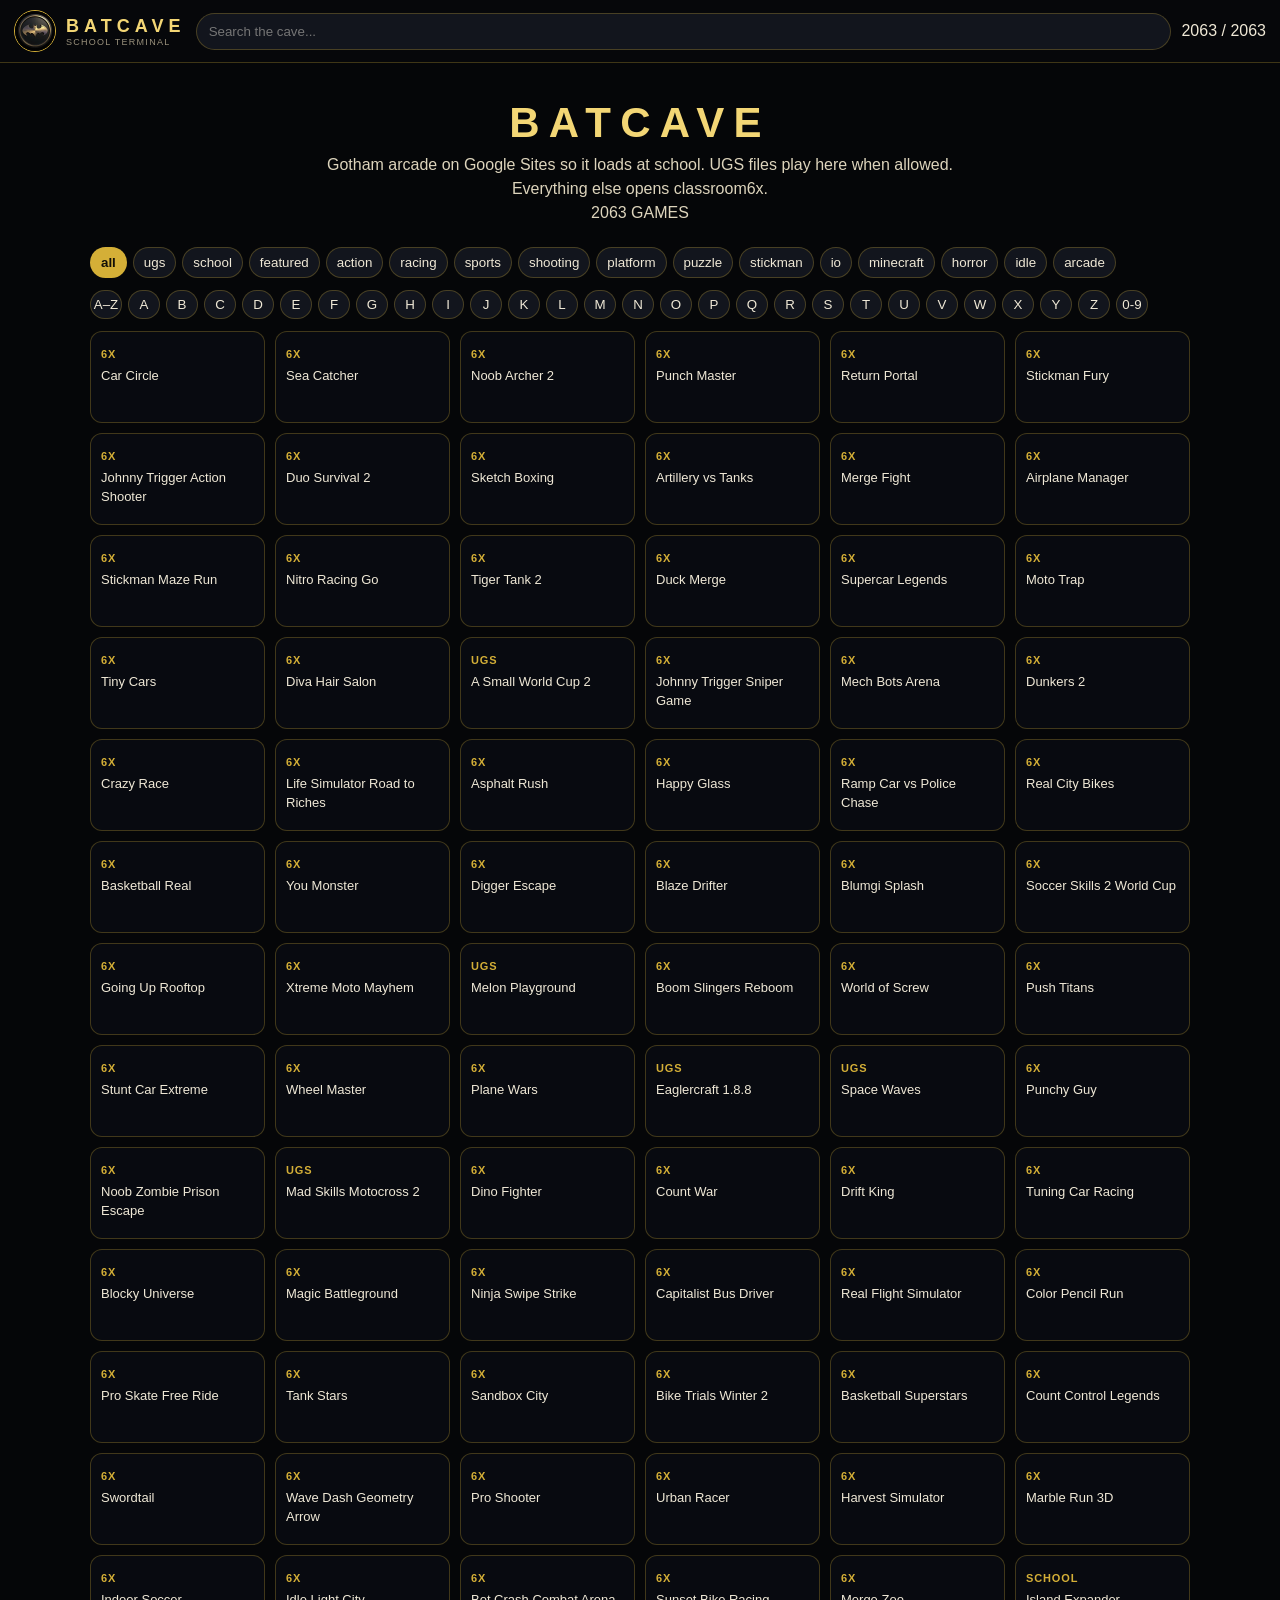
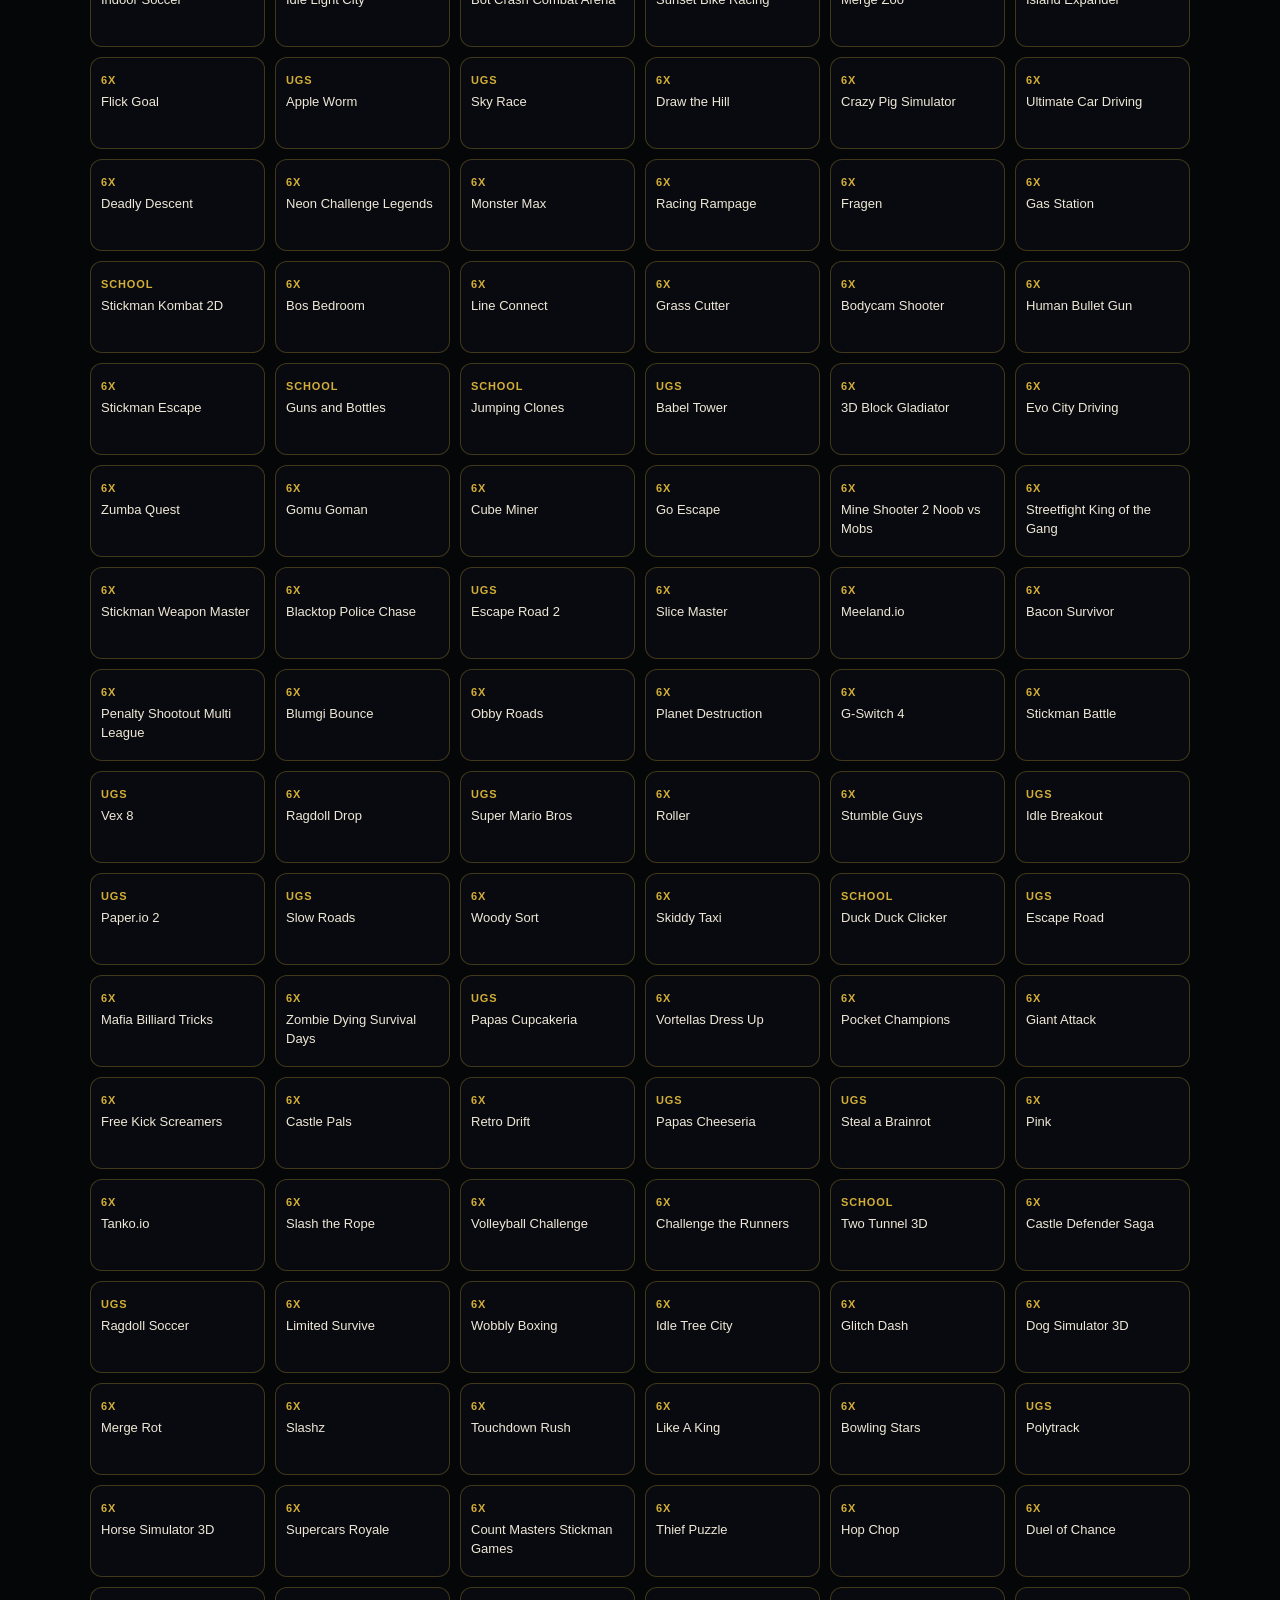
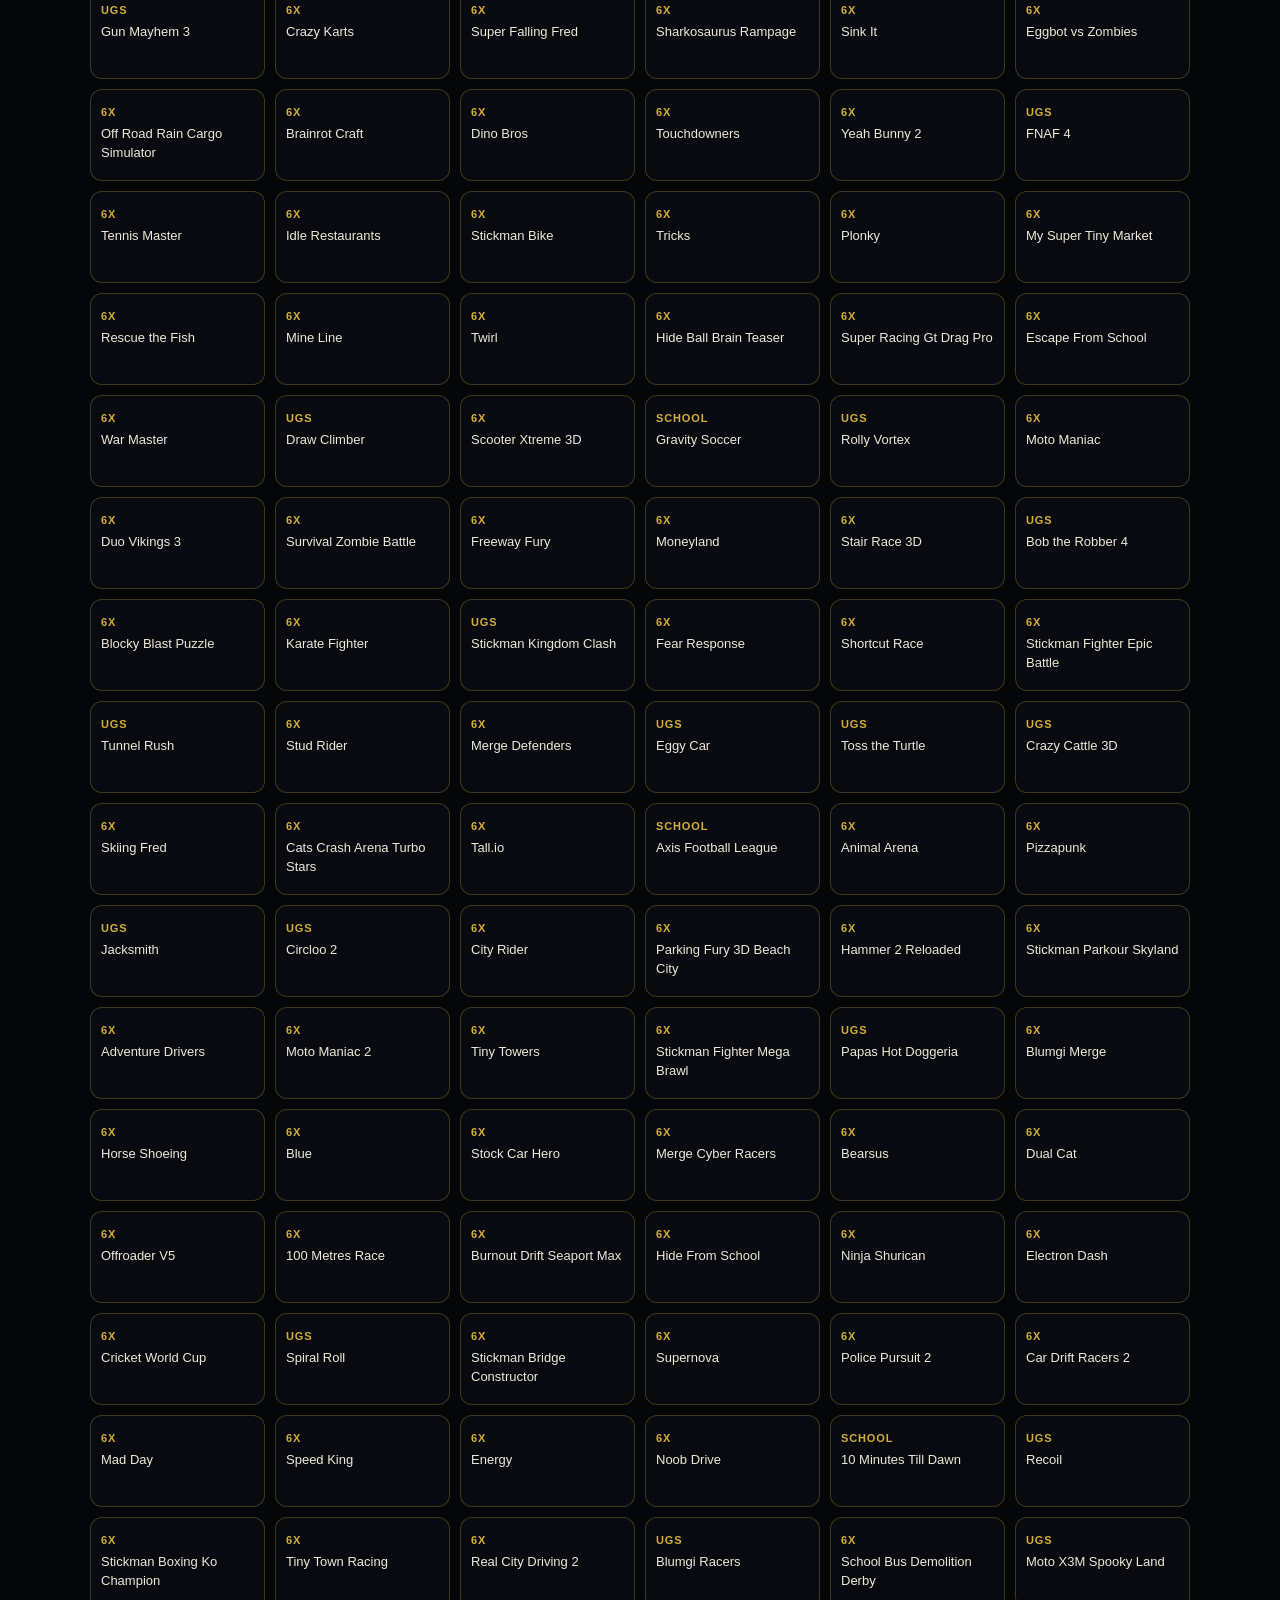
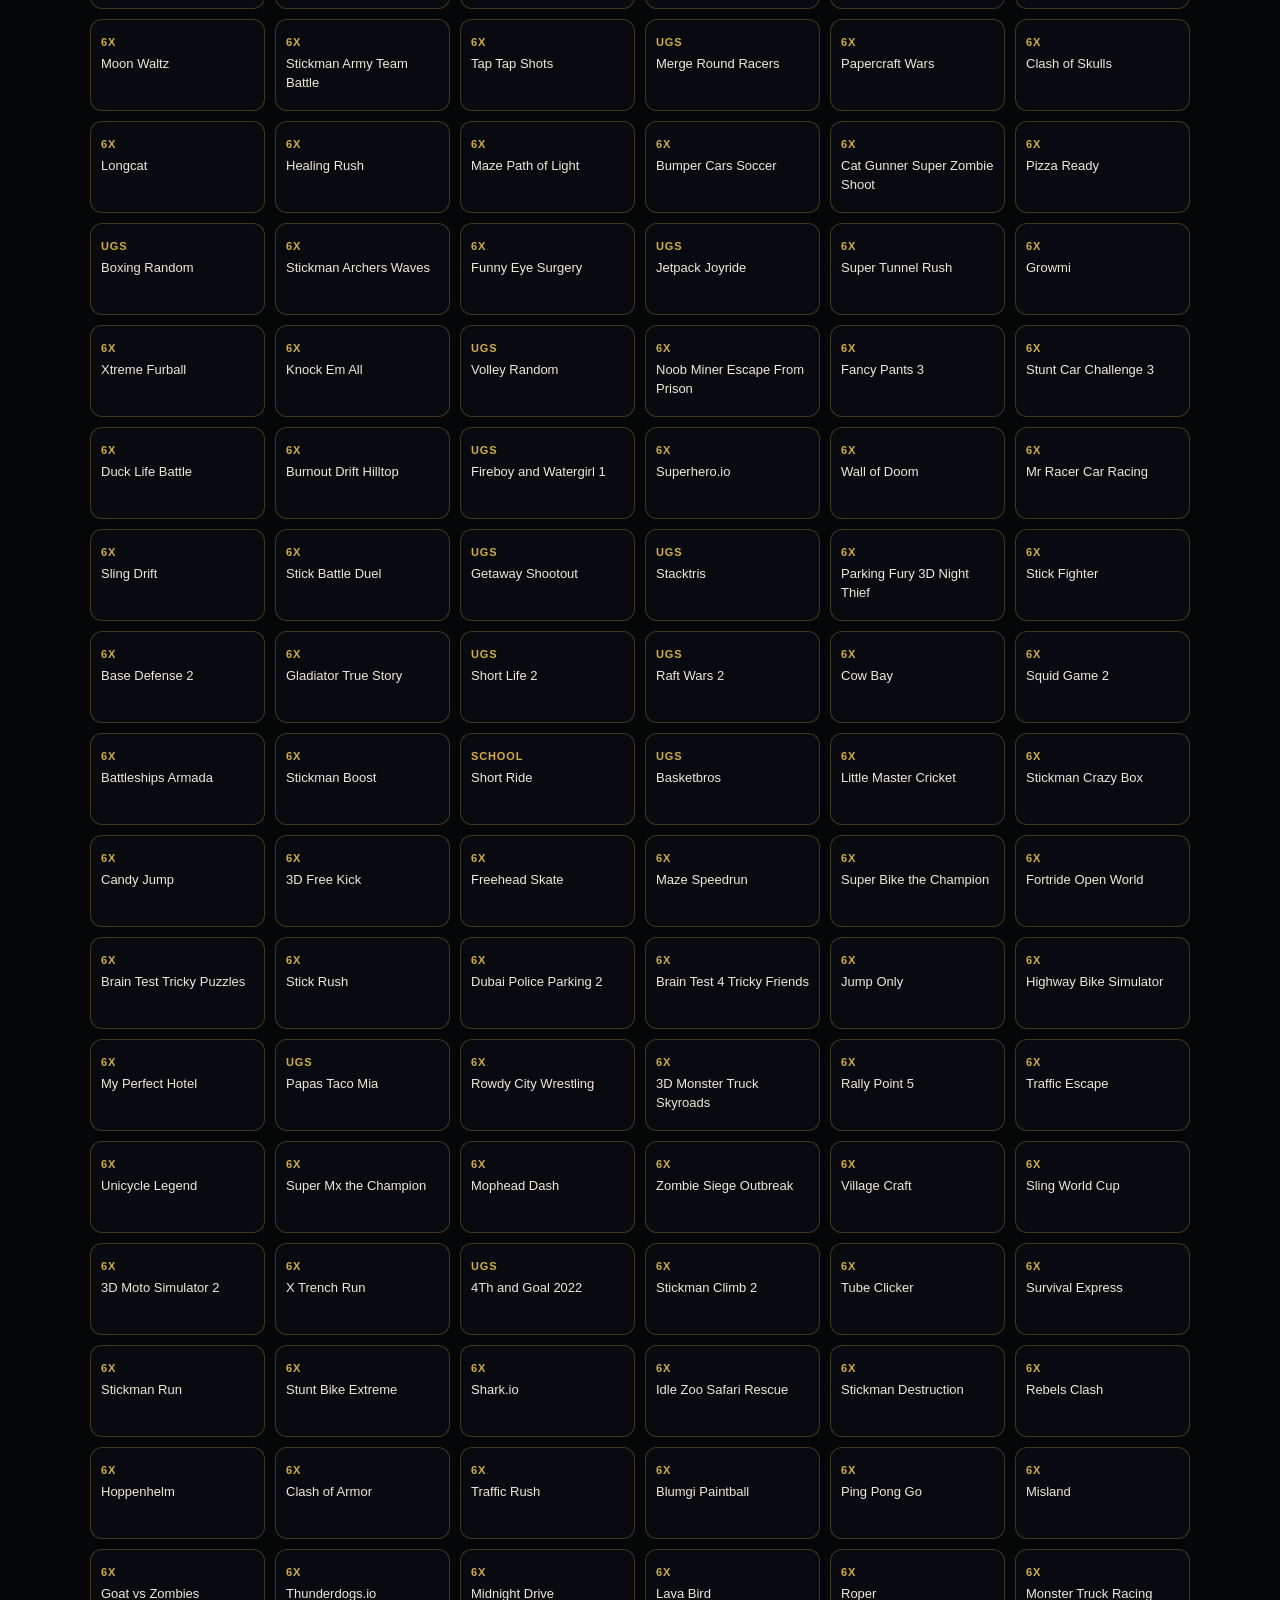
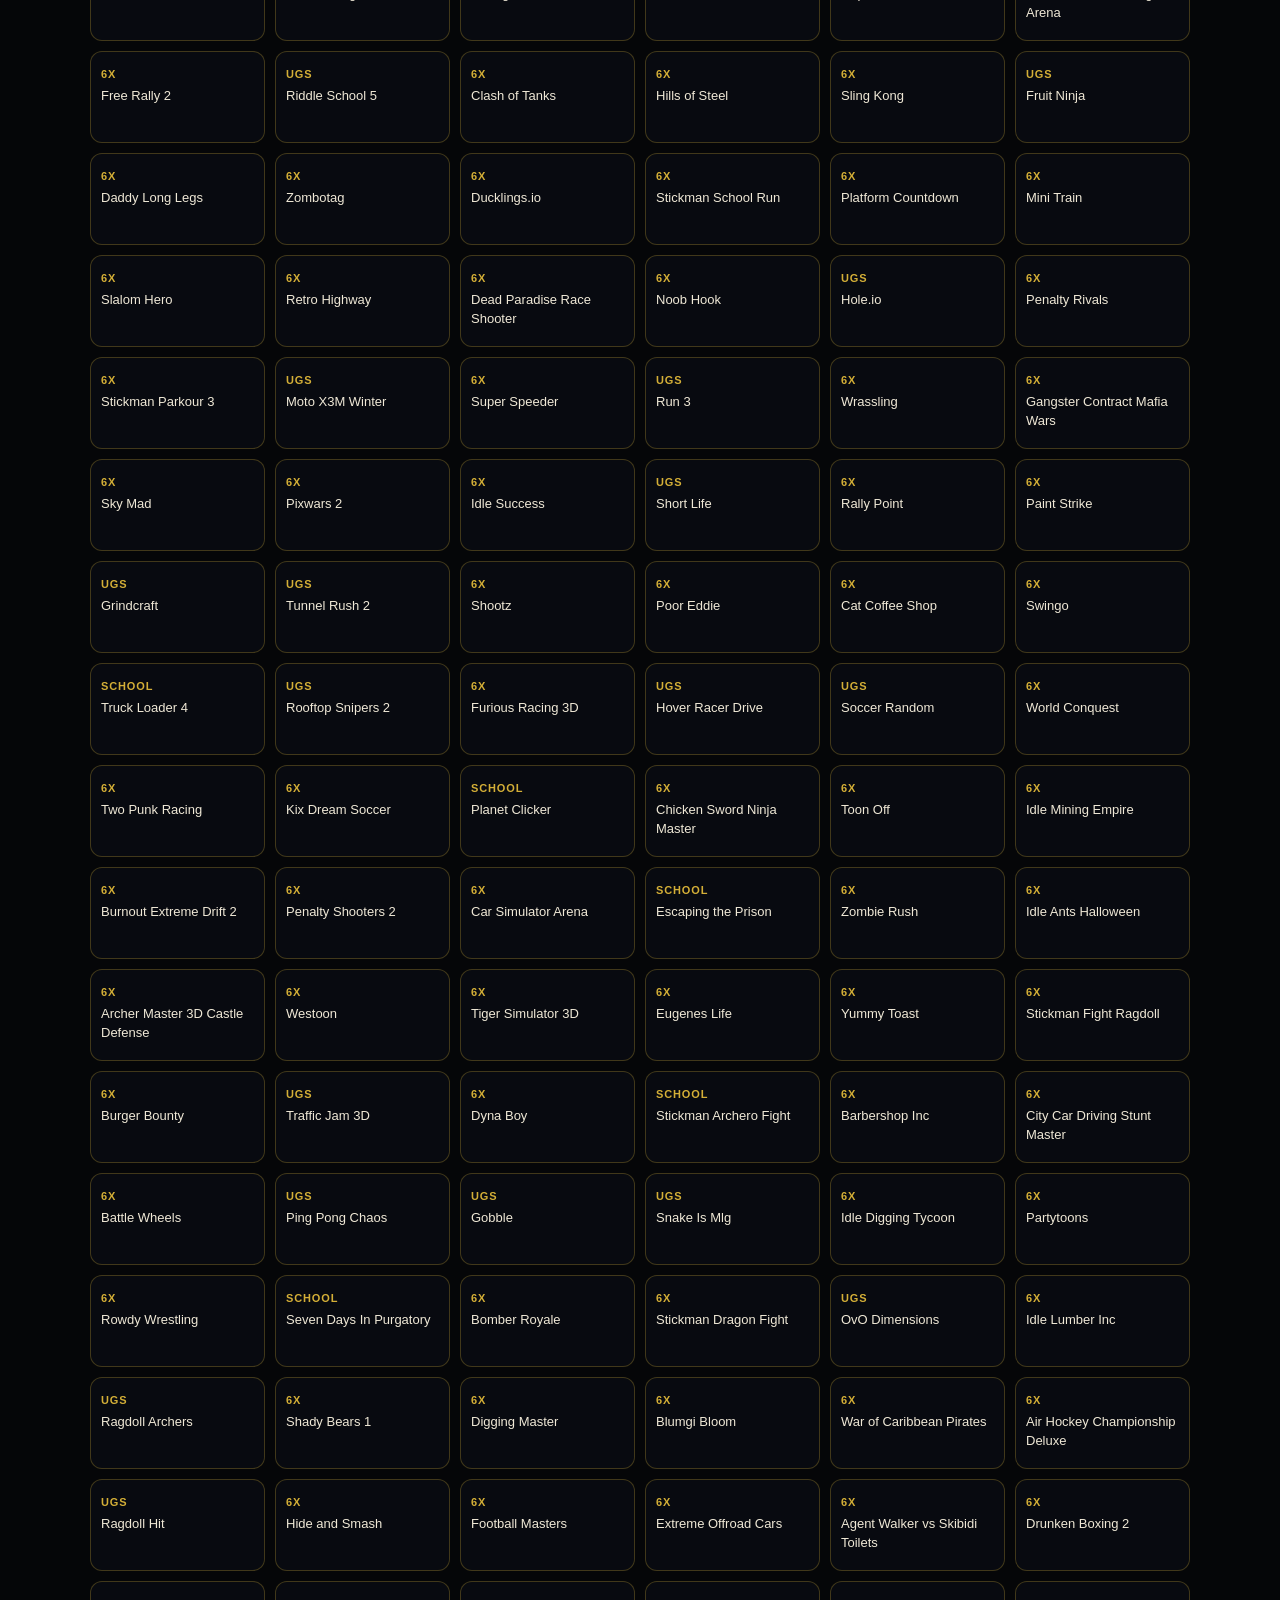
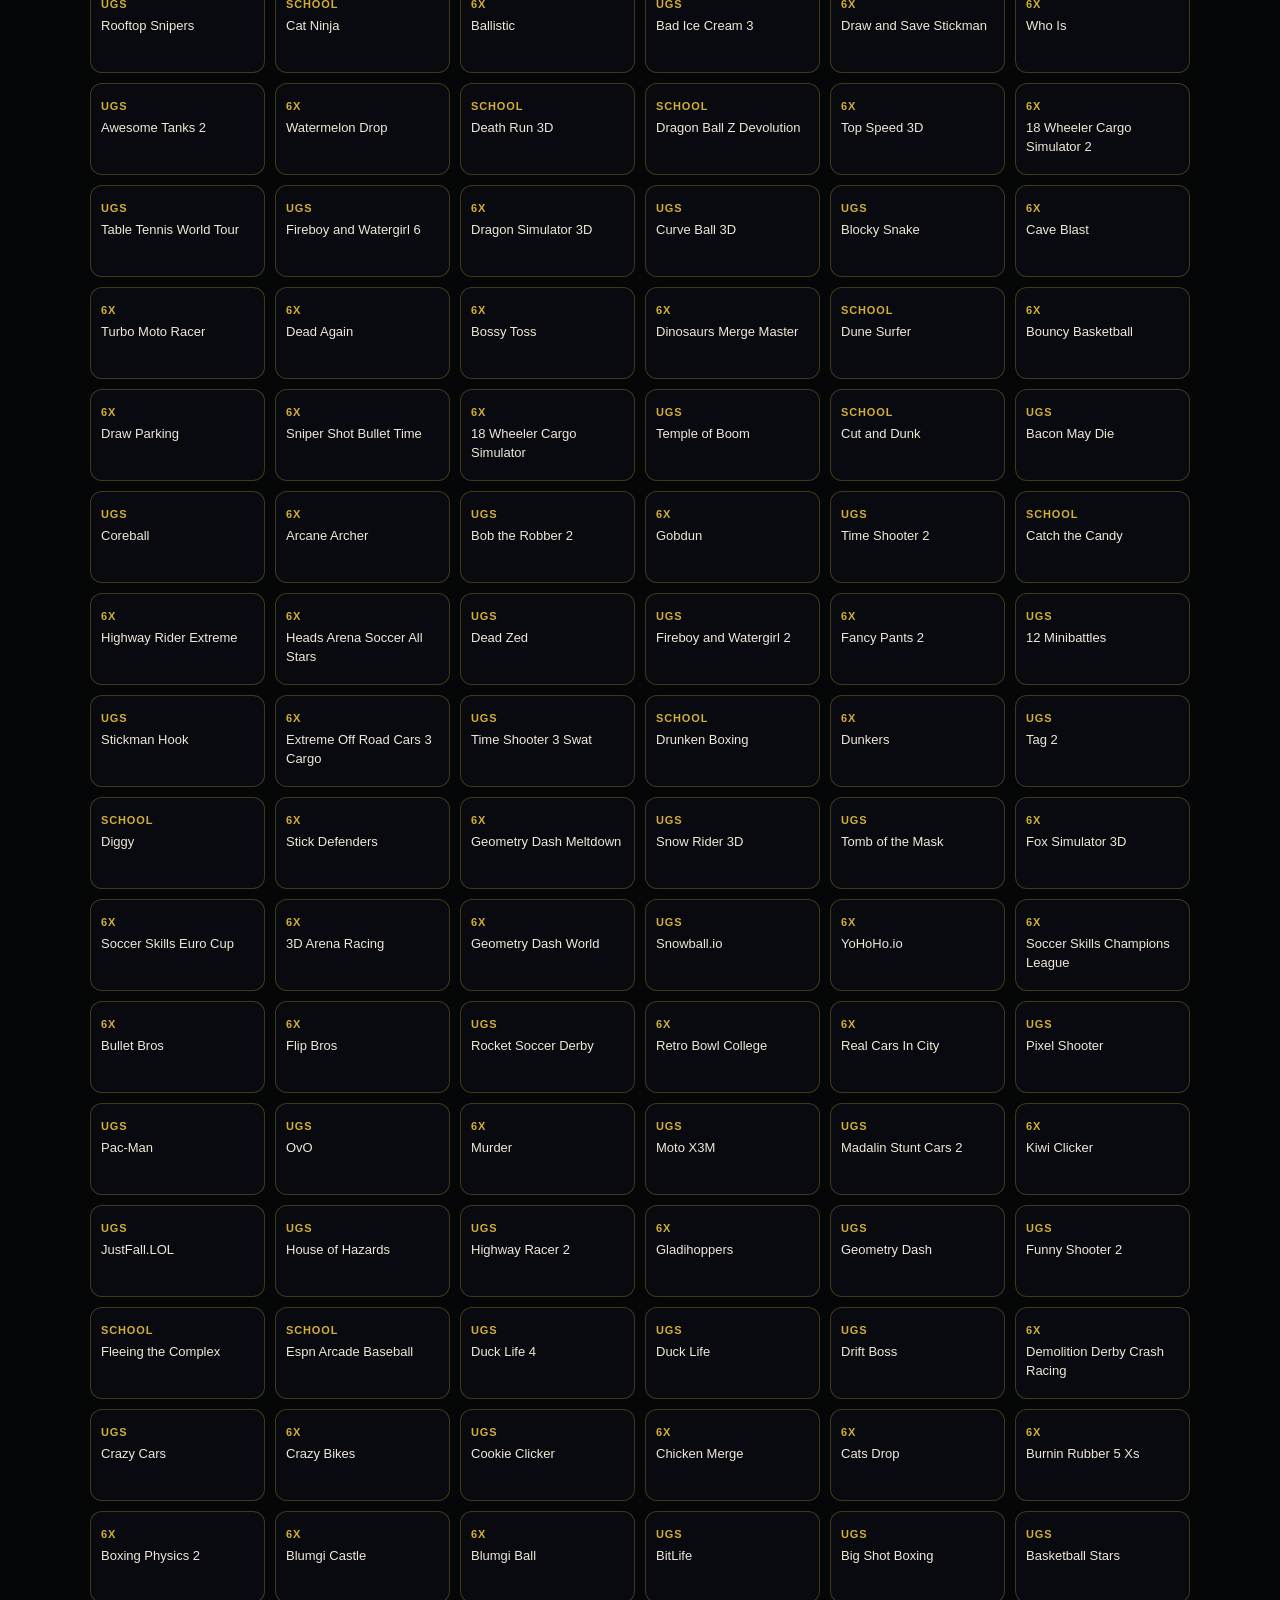
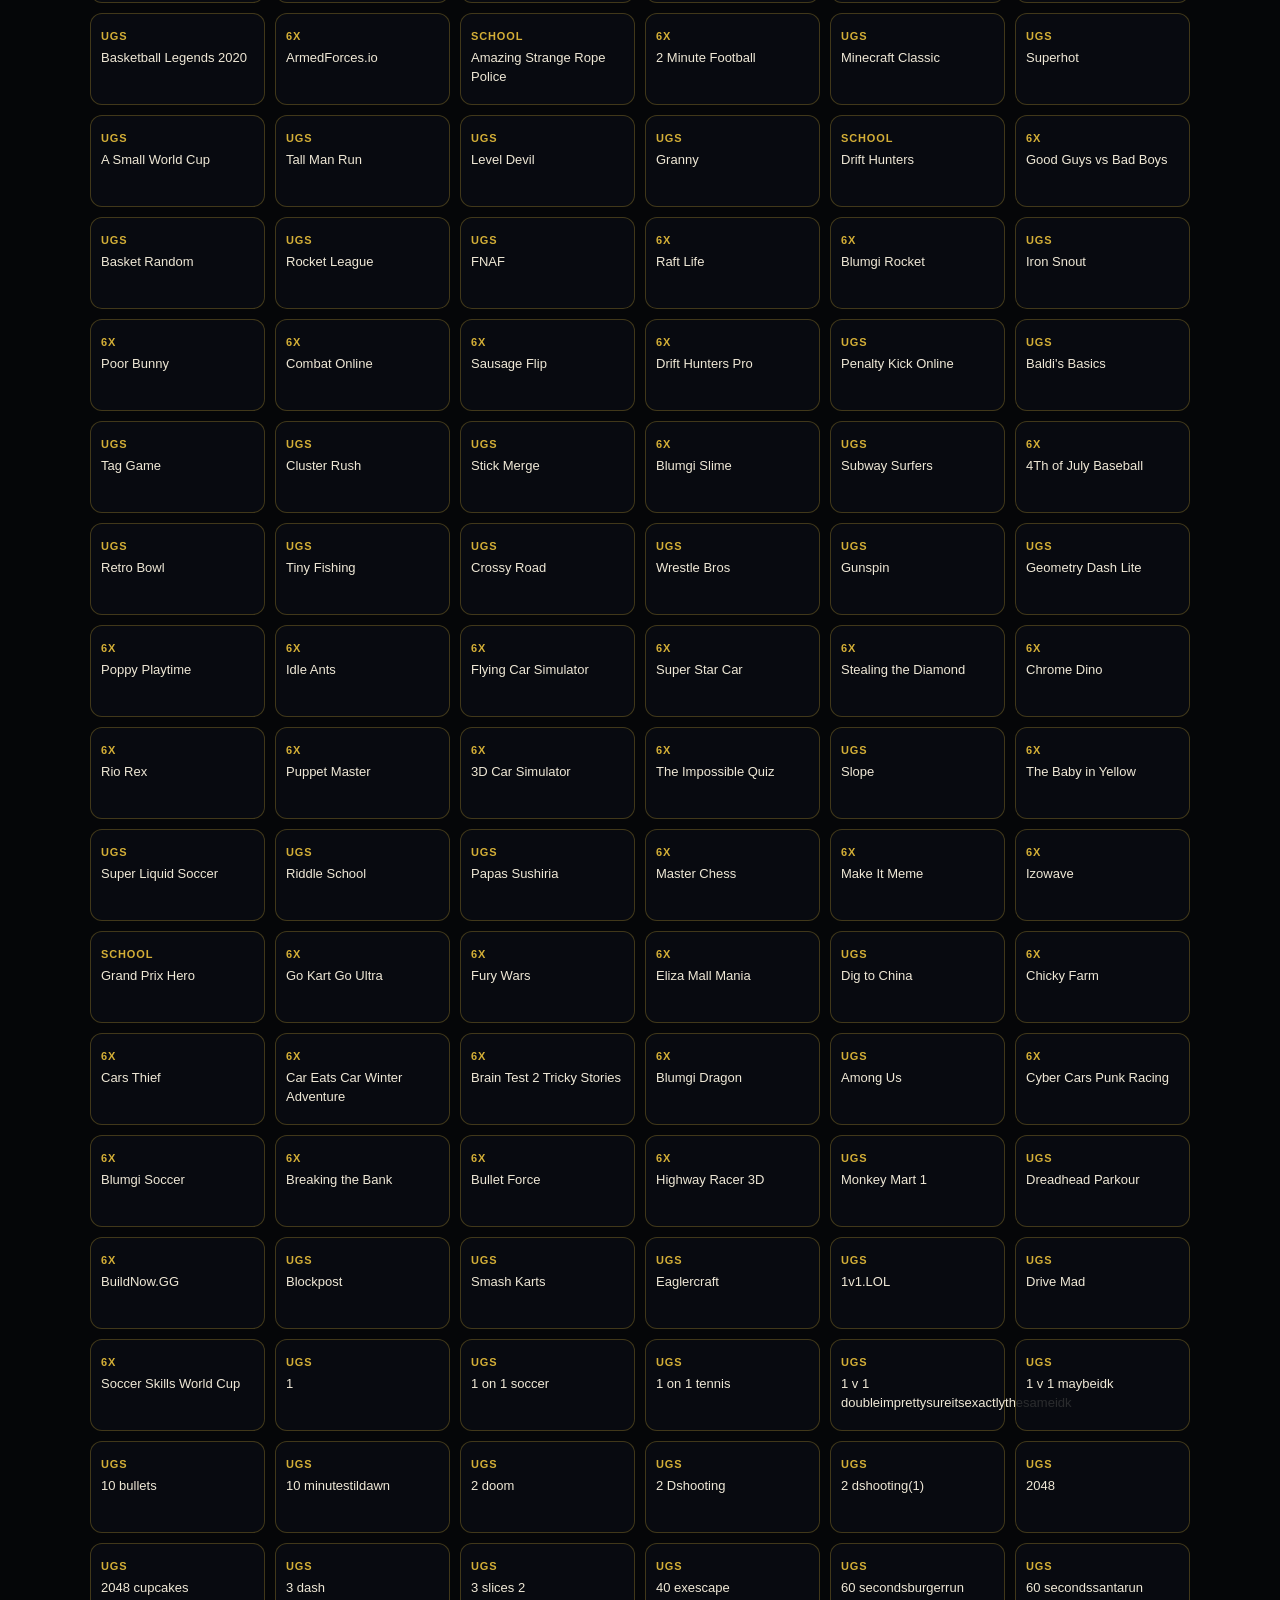
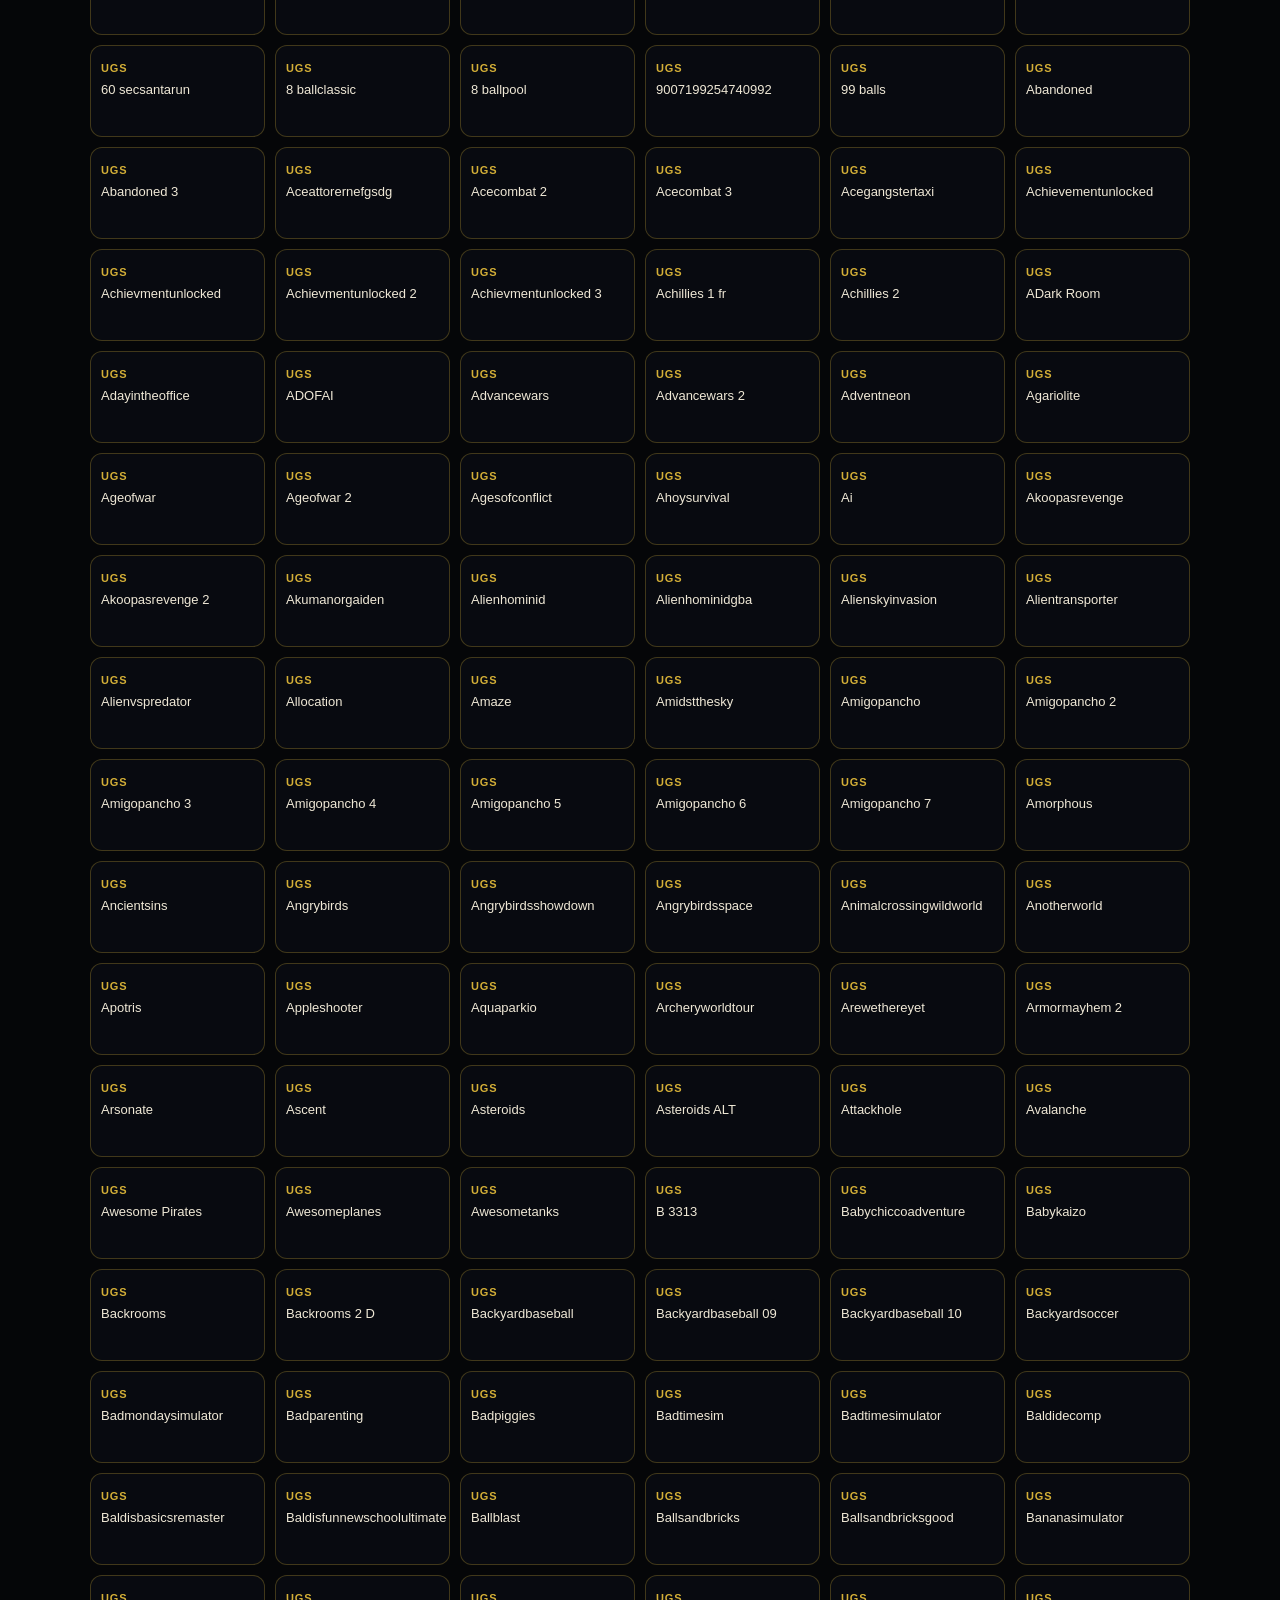
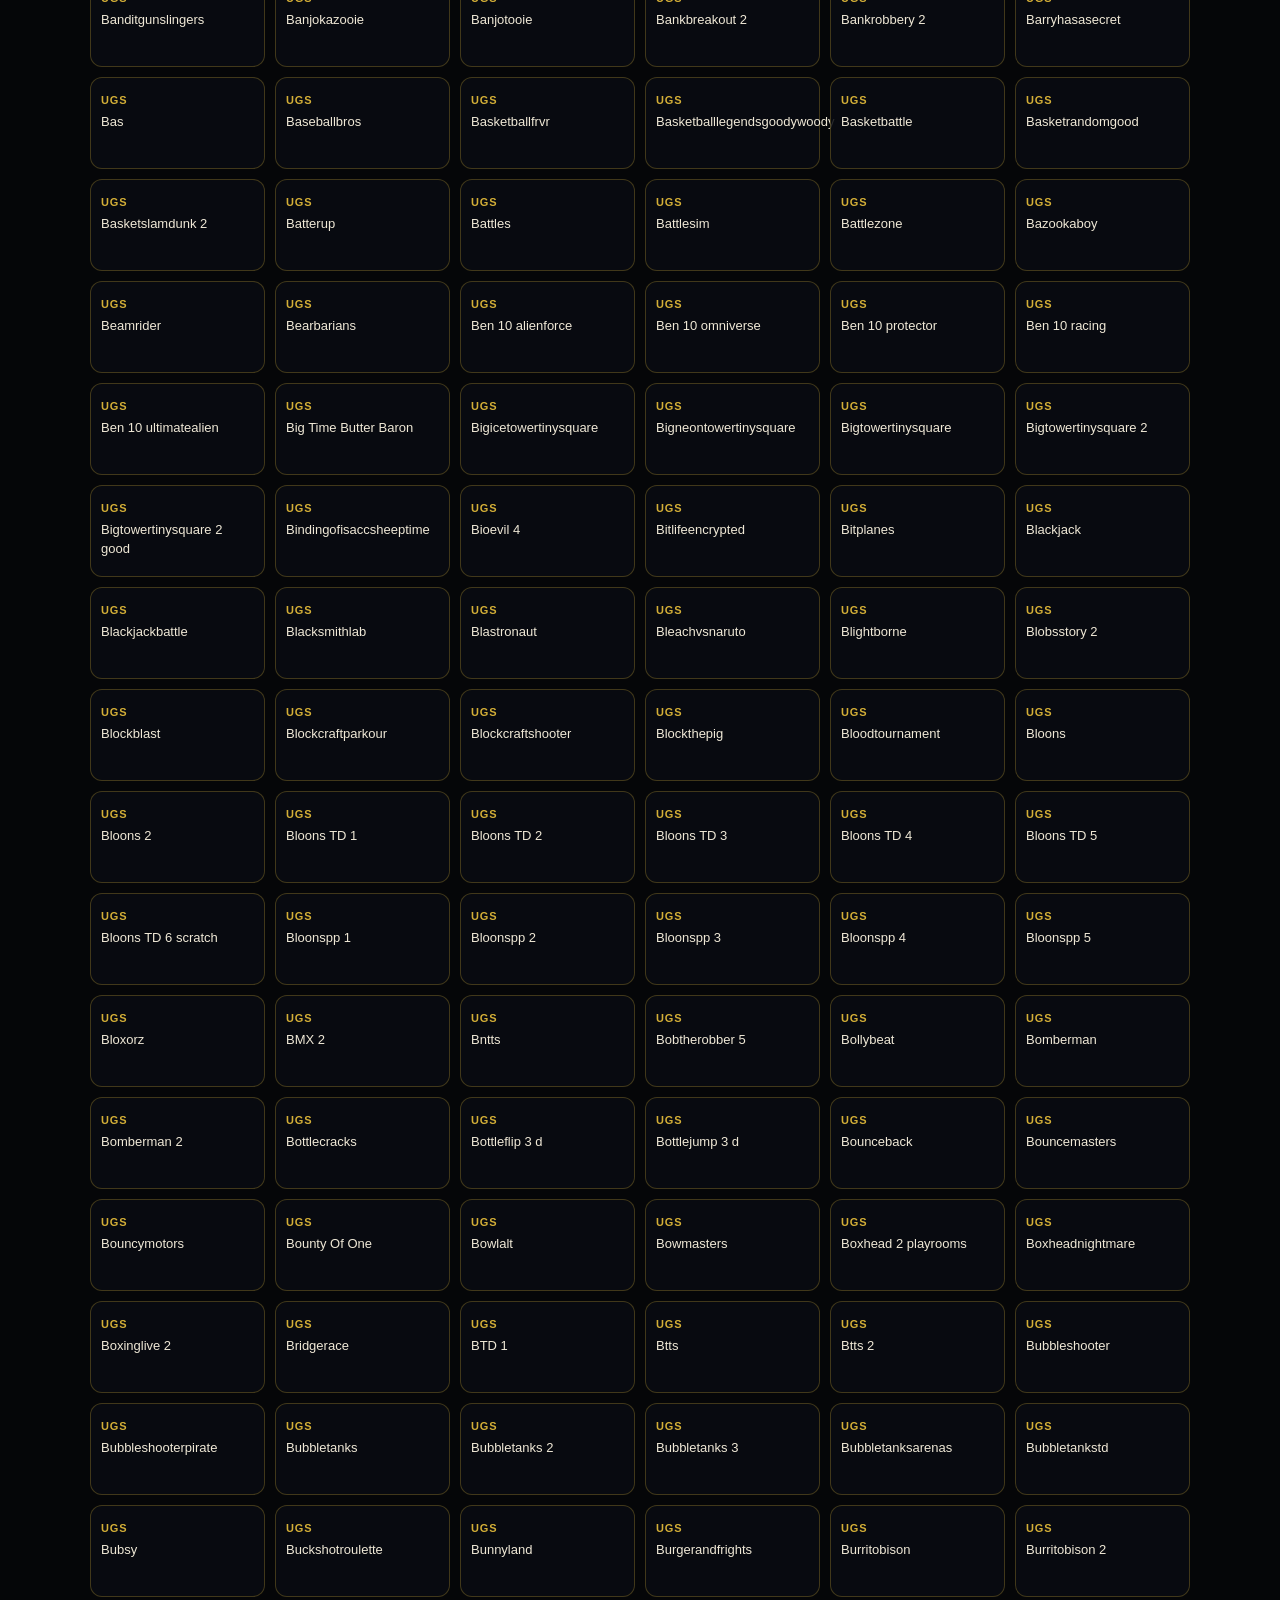
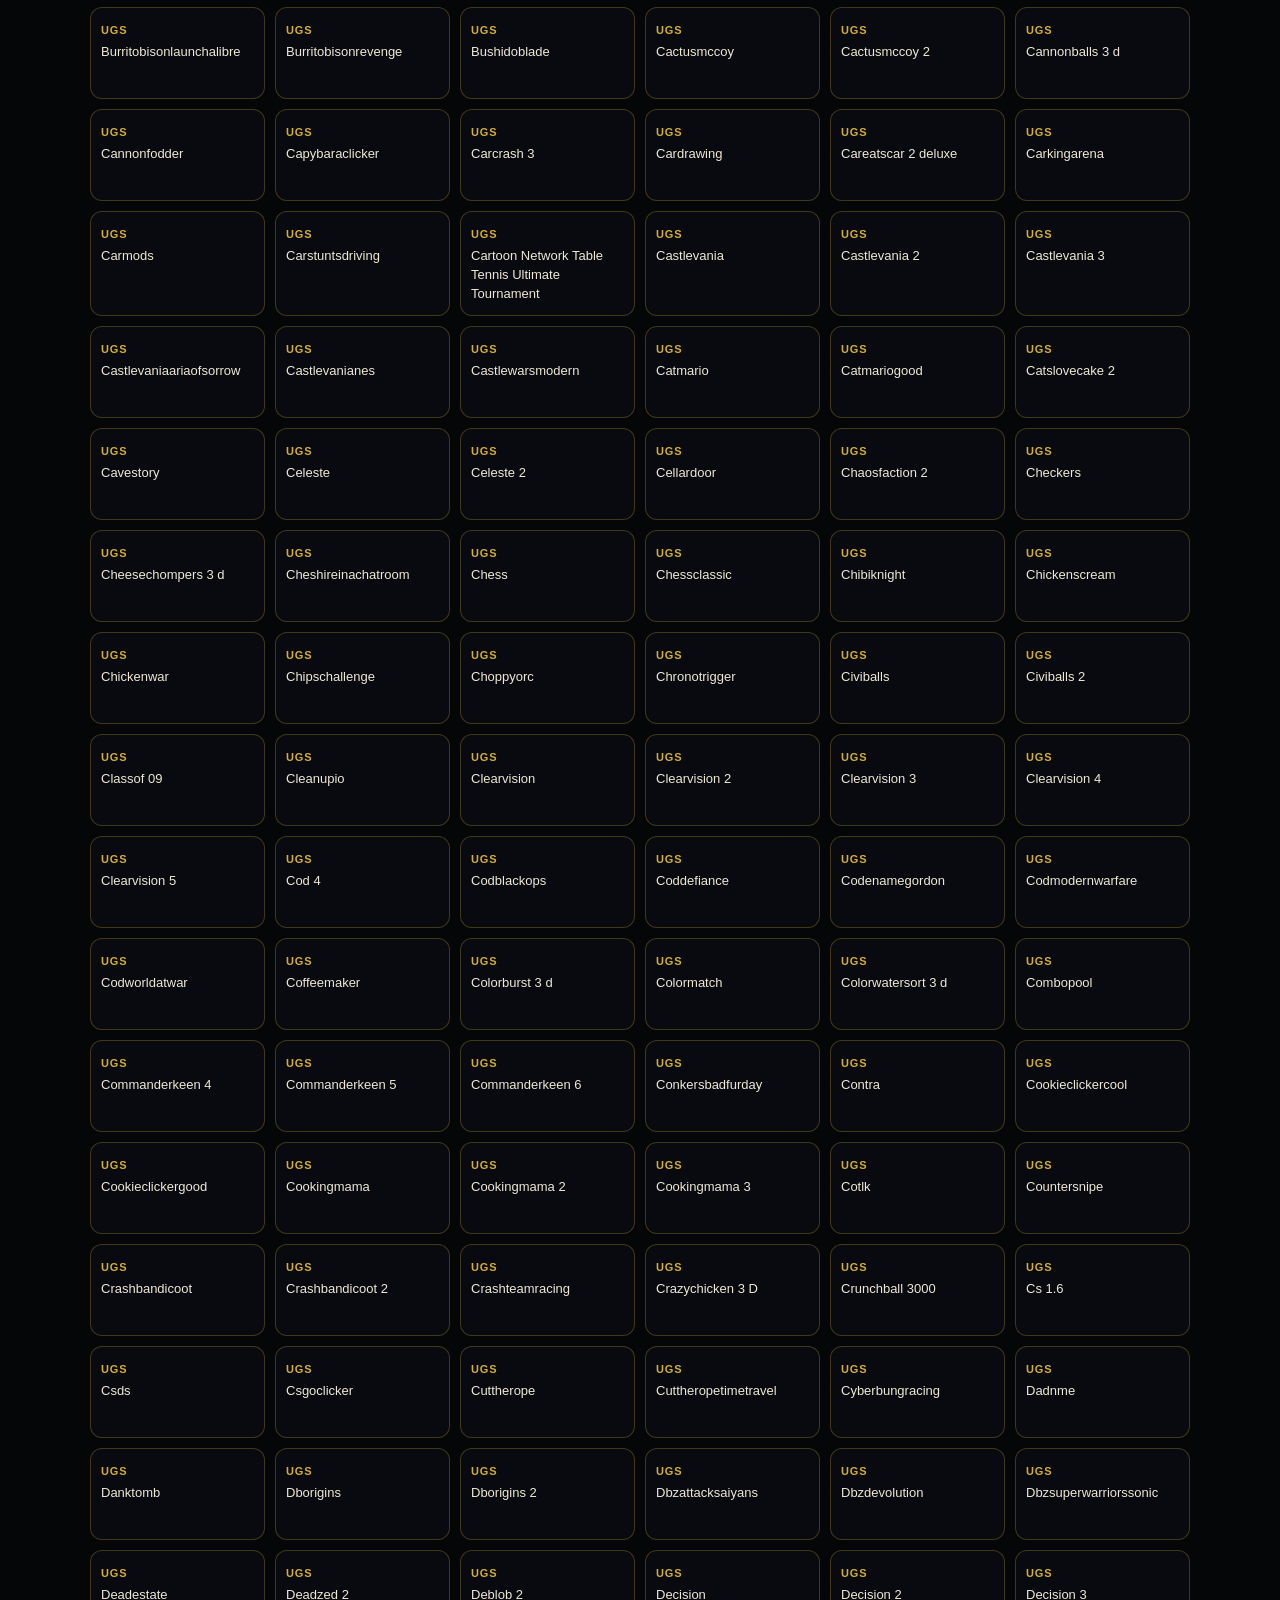
<file: google-embed.html>
<!DOCTYPE html>
<html><head><meta charset="utf-8"><meta name="viewport" content="width=device-width,initial-scale=1">
<title>BATCAVE</title><style>
:root{--g:#d4af37;--g2:#f3d675;--ink:#07080c;--txt:#efe8d6;--mut:#9a917c;--line:rgba(212,175,55,.28)}
*{box-sizing:border-box}
html,body{margin:0;min-height:100%;background:#050608;color:var(--txt);font-family:Trebuchet MS,Segoe UI,Helvetica,sans-serif}
body{background:radial-gradient(900px 400px at 50% -10%,rgba(212,175,55,.14),transparent 55%),#050608}
.top{position:sticky;top:0;z-index:5;display:flex;gap:10px;align-items:center;padding:10px 14px;background:rgba(7,8,12,.9);border-bottom:1px solid var(--line);backdrop-filter:blur(10px)}
.brand{display:flex;gap:10px;align-items:center}
.brand img{width:42px;height:42px;border-radius:50%;border:1px solid var(--g)}
.brand h1{margin:0;letter-spacing:.28em;font-size:18px;color:var(--g2)}
.brand small{display:block;letter-spacing:.14em;color:var(--mut);font-size:9px}
.search{flex:1}
.search input{width:100%;padding:10px 12px;border-radius:999px;border:1px solid var(--line);background:#12151d;color:var(--txt);outline:none}
.hero{padding:28px 16px 10px;text-align:center}
.hero h2{margin:8px 0 6px;letter-spacing:.22em;color:var(--g2);font-size:42px}
.hero p{margin:0 auto;max-width:640px;color:#ddd4bc;line-height:1.5}
.wrap{width:min(1100px,calc(100% - 24px));margin:0 auto;padding:12px 0 40px}
.cats,.az{display:flex;flex-wrap:wrap;gap:6px;margin:0 0 12px}
button{background:#12151d;color:var(--txt);border:1px solid var(--line);border-radius:999px;padding:7px 10px;cursor:pointer}
button.active{background:var(--g);color:#120f07;font-weight:700}
.az button{min-width:32px;padding:6px 0}
.grid{display:grid;grid-template-columns:repeat(auto-fill,minmax(150px,1fr));gap:10px}
.card{display:block;background:rgba(10,12,18,.86);border:1px solid var(--line);border-radius:12px;padding:16px 10px 12px;text-decoration:none;color:var(--txt);min-height:92px}
.card:hover{border-color:var(--g);transform:translateY(-3px)}
.card b{display:block;color:var(--g);font-size:11px;letter-spacing:.08em;margin-bottom:6px}
.card span{font-size:13px;line-height:1.3}
.stage{display:none;border:1px solid var(--line);border-radius:12px;overflow:hidden;background:#000;min-height:70vh}
.stage.on{display:block}
.stage iframe{width:100%;height:72vh;border:0}
.note{color:var(--mut);font-size:12px;margin:10px 0 0}
.bar{display:flex;justify-content:space-between;gap:8px;flex-wrap:wrap;margin:8px 0}
.btn{display:inline-block;padding:8px 12px;border:1px solid var(--g);border-radius:10px;color:var(--g2);text-decoration:none}
</style></head>
<body>
<header class="top">
  <div class="brand"><img src="[data-uri]" alt=""><div><h1>BATCAVE</h1><small>SCHOOL TERMINAL</small></div></div>
  <div class="search"><input id="q" placeholder="Search the cave..."></div>
  <div id="count"></div>
</header>
<section class="hero">
  <h2>BATCAVE</h2>
  <p>Gotham arcade on Google Sites so it loads at school. UGS files play here when allowed. Everything else opens classroom6x.</p>
  <p id="total"></p>
</section>
<main class="wrap">
  <div id="filters">
    <div class="cats" id="cats"></div>
    <div class="az" id="az"></div>
    <div class="grid" id="grid"></div>
  </div>
  <div id="stageWrap" class="stage">
    <div class="bar">
      <h3 id="playTitle"></h3>
      <div>
        <a class="btn" href="#" onclick="home();return false">Back</a>
        <a class="btn" id="schoolBtn">School page</a>
        <a class="btn" id="openBtn">Open file</a>
      </div>
    </div>
    <iframe id="frame" allowfullscreen></iframe>
    <p class="note">If a game stays black, use School page — that stays on Google.</p>
  </div>
</main>
<script>const DATA="H4sIAAxYh2oC/6y9aXPjOLY2+FcYHRMx90a0qtKS7aqcb17SmVmZznTb2V19+85EByVCEkskoeJiW/7171mwkiAou6e7qozzAOcBRWLHwcH//u9fVmk9W+X1qhB/+etfrtI6udIC/1Onq7za/OX/++v//qUR6WyVtqutqCHiQaTJlZH4n7RepZmgxJWUyxnIED2bQ9Q3kJMLkpO5UWi2Uraaf99Vq+2sTJuWKO9QTG61OMihFm1XV7O9rNu0gKh7kpM7LQ8UmjZf7cq0mq27+oC/QMnJDcvqkRT613TV5rIizT/ktqoOs7bONxv4PRwzo4enZ/uN4pMfHJ9cUHzyYOIDPzbr5Kzp6sf8MS3oBV13MnlQgPOGnKdodgJe92wpn5EEnp/k5FLLKhd8IQ0ppHWbF4WoD7PHZtam1a6B+AsNJo9N8kOBgQcsRb0Rs3W+2bYQdYtScqMk/mffvbwUwn1PaV7vi7QS8BGrdEM//UJB8CE1NP5hyvRFzOqucj/OLWDJPWG9D8T5c2nL21rOuKzONhLLGyLJPSHJRxkqz22OHxPfC32AHyjSGxkroFm32s3ovdD3Wu2SWyW4L4R/UrcXNdatQmxEleE7flBQ8tVAg0cqZSuhmKV7fOUQhiJF4cCzQ3kEsoYeHMreFYcHCTMoT7MtfJhZkxYS3+I1IMknQJIHhQw+SDpryrQoZk+yLrLZqtvTC7pIHhBNfkc0uer29J4ufl4VKSWn1JD4p21bqgrYbZq/Ory9etRUObyS2SYtxbASPVBk8pEjgwWUKkPbQDMjqpQKKVWHtoGGhpHBL8u6aifqRtU4Crtf29adVZ2+HLBEUbuIAhamYLtY5Gsxa/KyK9JW1rNaptkMPmOdQ2OH3+QrxCcPOj65h/gEPu29jh++/ma/TYsWakKzxTfMIlQCEgf5b9P9/jDbwFdAtk8oJR+VNCiYdVruseBgk7CXRb4Ss9U2bfCH3UMUliNsGO4oKrlSUYM8awHN1ipvD7NlvqNfcQ8IdB7tIblUyEBpmWITtsSShfoQeWmQ5F44rbbzIQ6ym5WyUr3A/8guuTXS8PNywRLNKt1TJeWy9EHLgzZ1WWCTk9X5mhkvUU6ujTz8DUVXbvJZA40afY1LkpMHLQ8bN7laYVnfQasL5c7WKWwSKC55oLhkbmtW6EVsJDZuUBdrKdetxDQfEUr+vocypaFB/s9tLUpokbFlKdPDVpQQ/08CE2pibjU4bI0EtA8z+GWHTS27KqMqBlBy50HQAFBKm1C3ANu23Tf/z88/N3krmp82Um4K8dNKlj8/5uKJ2o0Gfkx5/vxzICtsO5oV1PjCbUKWkH7WFPCIWI1rgTJ+BviTPCgYypKCB2+D375cz5pVLZ4gjl+5XCcPChio7KHazdoc+omGRiXNNvmhpUBX1lUt1S/BL566MsCoYn0w2OBdP22FKOzg53cU+4MfJzl3s0/c6N9RB/u72wN4LaVI4b3X0KKt29nJ7NfZr5Dgg8WSk59+/QmxMq8EIT87sf/k6P/q5u//u9eyr0UKQy6R/dUo8jvYQ0MJz/[base64]/0lu+Mnhy2TXY5D+Gqxp1desCP4/[base64]/r54IQH4yVsp2YZ9O2zjZClaGEylUKLQV0HRCXXEJV8VFEw7uQoRQNFYi3r0n5OMyOkzxibH3b1EiZEOP7EBH9HiQagdXgEWENr6hfPT4zFi2aZ1suCplyzBddGlLFEJovr8O/Iq0xCceZhDUR+Jjl50PLgW+UZ5MDVRxWwz4AkX6nieGUMU6pOHtLW+NJhsAANhhnhw+A+ucII+MYY0Rvo+6W6qxrR0vjUNnAPBNIQNdLC8dz3RUoz8/2XlKHSkTfQ9WbQ1+/hD78OQqCnN8irxkFDwuEQCNoimIduJI2Xb1CACW548AxzAXj5T/[base64]/cZZ4vXJ/n16+tMUFaVRp1nGpUmtlSZLWeMDTJpZEGDwszCYH9C3R6LU3hYYB9ZcRBO7CBNqmBSV3L7flHFGEe145MU5cyO6zS0ukPLhmJ9wnbDn/nsoOy0cLQGN/yJ4RgAIMQDJCrkaZQvyMzMDbvvTccDq1+Qk7NDFslaJZhlIaFEXJqEmznLg30qo8WoNSfzH3uP7pyT2NUmBxSot8YSK408KpcB3S60XL7t2W6hIlYK5/4u6CU/NAS0FE8Rb++1fS5wxPcBbwUHE7jgk6W04oSDVZm2CSC1uI6oeE2LvFwfKhAikfJyzO2NfvwKHl9pt+SOZm/dFCHZn92MHCAiH+hlPxNScPaL8sOuiGsX7gUUXbQDbEwbJ27pZjhEJIaZRCSWyWERpcbaQvqRxlZvUE1XYlm8xnNBB9x2rbEr4tZ6AqVzBOaCz7i3G05Ng6G2bloaV5GUyhcJ8A+aJPy2MFG06QKVw2wS/qYui/TWa/Xte5JpHtZ2cm9qXy/U0R/mu+3WkW62rVy31+su1R4eKXOefX8JnlVEgfj/DZ5FZJkKKGcBpPMX1+o+xm4xdp5GfT09hXQQ49v7pRC0EAo5yEYCT/ldgwGQa6sK9yIoW0TyfV1hTsvFhhOq2DAWEDFoC8vu3ZWYu8PPXC66WiCxfFccCA+ucV46IhVvDvG8lsrtTS4hDnIStilwUstDx5FLpcHem9YHr+DQF+lGZk/4CJPi4OMtu5WqpOllZ8WBxoOOKyoOHPGraNTrFCzBxKS03A+ptTyRN0trpcaGe8rHsUzLS/9Qzwn9BeKCmC/9kZ6Xo4wvMgkTAWhM97TyIREaKbcBU2nJOHMEEpSncvZspZmawVKE0DJpYJwnIkwJcR0ry/ZgZycwq2KIEw0CyrD9zoQWhQscZq16Q4NrweiiOtZwYEdTZiWtUh3UPz0dOnSkeEhMY1O8vof1s/B/VV6DrbHFgHqH9XpOxSg/lGLcQdcFJvL12ft0Q7fZlPIJ1MlHkAwVYI+KAAU+YZv6RKHe94nCYMwmNjWLa0LgwCz2jo43mt2eQZp2/Q5p+kNSskPlgJ7TtCb039WOFnjJT/cPaT/XBnsVb8nRNr/hE7L7Df8g2b/P2r1R9v8Ml3nKUzAiyJPYQDT1vCg1DEjDnNwxnHBaLUL1gS1qpsdsDM2u+VZSvVGLeteY6TdOb9OnUo1XNyF4pfiQH2/SuGd5SmX7RQH6y7EJTxtbMI3lfR+VuFyBx1VKwrQhBZQwDSCtn/+oUFoBwFM/h7c3NnDQBA6BRgUwMhW8gYFQTgeMNCwQ8jTqp1Baw5jCOwSUEwutDhITuuPO1x0wF2TtBS0KEfrj19w9eHBQYdDP+jjobXZpwUt0JGU3LEUsumoJW/HsUVHLXkzLrgHwi94K0Tjf0oXMV9Sg2/+kA5r+DvCWAZKJxT4Os2rWrbU1OMiMZR1B8J2DOFUp+v3jbaZgdkKfpA7/hNc5JU8RMIlXukPkPzBSYP7kzSahW6VenUEaPx6L/fB4ckjdmgHWqU1KxVUMjVs1ymCa7RmdYNy7WDyTCXELm5Q5gYf/rwnOWsxuuDFyR9PMvlBslmcPP4j9slCUz9VVDOxFrj4NmvSTWrL7LWCkweGA2ssPI4xS6N6JGPWRu/hkVQqTtT79GpU6bRXRV7CT8tU4ydoKYIQ1eKJ8CbnclkcrKHQ7yRHDIVoPICzG2+F9gdW8PAC7aag8WTGe94fSaKl8PCYMpPOshy//2vprMm5i83eJACXYbna8DLsvQx3x1iWX3ShfgkWJtmttpl8qrRVxQ8N+HYVzlspcOU41ZtpX3HJ+MLfTfOWdJ4K6qX0VgbL/W0Xyw7zuUNbc4t754axxdLy2Iaru/Yv60b03+4nBCffrzZSauAdH1Ie62sIXrWCBu0ub77wVA7X/9R8Ac147B4MT+1wQVBNHj6q6MAct93mYj1T3xO+DIrJnRYHX3sLs2GovXv6nXtohMKGD1kHdR1m8NAO8fzrGgCcs19pYNgvdpWykZgteJVLWUckJMKXgRScoF9z3baW16J3KX5qvQb9RUlDq0qaZKyhTcTiA11tZiY0NwziTl8W/H7btN7JJu2gSDtLuw8OPFjgddWhW5nl1CdBKPkcXOQRmw3uxjw2aosdf8MHwnAt5V8GG6xwy/Wa1wSwl8OF9Y30lua/r9e8CHEP8bjCvpGBRXp301B1lzNeKIIqpgDcEXJGCGYtye1JacddzeFou11NE8fbCe6Ufvji0DpJpNvZskOrNpzQ/A+IySWKrgmnM5Kq0jXNwm++XdzQDPwGChUKp70C5bzJVlRV3ti1kx8kD1aNes05jBpbKAIwsmt0g37vQb0m3c77eSPdzvrdjXX+Hv7CuhnXjw/k94WsdmTKoQPDxv7Ae8EzMm2ESTeMYrHdP/BWcEJWjrcaDowcYbDOQ411Tu35PSE0yLjJw7ZZtH6IS/[base64]/WKYOLTAgUFNsNfG2S4B6eq0m3b2VwOE8G6eMT+lBm9rfsOhb2rsrBbISB1zj5Z1MEw4spaEpM+4eq6+NMu0tu1/a7TXkUs16llCSqO29lEs170GIWmHa2JFLQDnd+AdQxk9L+PqtHbIoA6hLRPsjl2B/BIMDsuwxRl9fCBhYgQ1nBHa/E35iBpV8pSxP7VYqR0BtVBHw43SkiiOd/hDGbdNhpFljF7KXFW0r3Ag0CbPyoLuHtqFuV11rtvyVPGo1bU9j8E+eib2xDvMOZ3B08mFv7MSiK9BqkqdH+TxfVEP8H/AmOB6jxwbXveXwLiPbK9646TIyuarHpyt69tiYScu1gww36jYbMuTnYRXZ8evVORAh4g1Lc5bSaTZdyz+0aMRKAb+XX+cPNGXEOvHDIPiqAAWQU73+OYbZhFtxHi6v6NNyreYh8xUhXK+vgJnScbKB6YjbROxydyRN0ugQGugaZWpENkb4rEtpZnHwCI0yOCJLI3w/S9mb1HkrMjACUAsyRRHYsEqfYSS3hh6Kxgpm0+kC4ORGwd5e0ytMcsLUw64I+osSF6qU6dQFieNHJvb5y0u679RKlA0PEv4BE9amzFusab+5YXhME/f6YuTSjhQgPLImeUvhisM0/MZCw/L3N+xruqxj+UKfr9sG2lofbRv2MHClUgkd4Ay3+EW62urVljuOpN4xwf19jPRXXtS422nntmlZ0q53LQqYRlHx/kRYMoeW2mDjdjj4TLLDowm6uzWN7h1HJQ87vyf2+og0exQVNpnKqJZOl2lMGdSOn3LiQQwbVtthTNhelKYEZDZhzjv90FLkmJ/[base64]/twoulP7miKGZzaOYck2IB+28EUnUx0lPG8BQZjclGIVVvLSq/yflByZJ13hQsAovXOOF0xFj/b1OzzGr4VToHoyAhKyb2S6MgIIhgd6ffNAgY0yRuy3mOrCOnZ3FxSLBrzObGB1o2m45V8TPX8W4UDe3Bk2rLvoBjmLW+Xs03OHUPhpSBlarpuVQ3g3osNTdetqgHh5hBPqGTpQR1JuU6D6ynNXohML14/[base64]/eVHOzmfwpiTMo82cH0YA/1zcJg8EJ19Te7QQokCF05MZ2OizlhIe7Skt2heihCf5XQnjg4S0Lg+4WlcGpp4XEIcLduVR8850P8N/sdvnQzf7BP99UPLo7lZXZf1O8B5B+7X4hCVEUOLIF/P2jtG0g8/86WOCBomcFaSVAToguesK3rKnjWI8IamRobW0rDbcz341oeESKRRdskHnufgnFv3dN+9oygtaDbT0MIV2Q4Cnc+8AxOf5GvBGoDrbEpdSaWfLLMldEkjn5MOHVdySBD8BDawr3ASmZVm1IEaviueFaG1d4W4wrc2qdbEHFe8ti/lOLnAGhcefs4OeT+HR5+wQ3lR8Zqv9KlNG689stK9lWrZCjJO8wSK5l4MzwnS7Z1tb0IFHYw932qpCEeacZ6+eeK9gTdsl4iBwVxsKNS0Q0p7Jh4PAfW2FDSeYot3DZHD2hzyo03C/MZL8ZhGcbDKqkkXae95v8BaM1GaDt2wUGOlsavlU5rRwrAJjB6/XeJKLBjJqRfrGAAOVXYVDaVHOOP4LismHMrkIJ2cDDfvx2DLDFg8yviTsrcWjn0O4eNDggKy7Z+7uAx/G1eMFMvhO3I2IOx0/GHqu02p1gMpftbxwfYMy1HuQnYVrf7hmDl5bu5OFd/ja2p0swovl8OrJlYPpCMg+j7w39Np/14GAN7DH00p8Dt8f1H8y+PCYTY6H2A90GuIphRkp9MnF7GQGRQ2P9LWi3FPON5yOTl38rtMlJ2oLUbFApOE4bnkTizvO23jV6kGLgaWrJ1xWgrY44yMzv+NKFbTC1yMnaEo1tfMPGN+qud3EEWM64G/swOhc/7gdGJUD9dVmuOuvGyb12ZJrxiInXESb4m6FtgnHes2QMQPX+/8M64Svr1GBrNxK5R9HQBN/qCS8z2HDZEGm5MgR+t6SU0XnGsjWIrDm9I2ONfxQsWOLTvyq7a4Fv+bBpkXgFS/TRq2Nw985n/VVS+PwNziItQdgYKKG574ldQvm3EvyA+DkQcEB6wicYlONnusNCa7Nc/0SEcIEbzAn9snDCzNm8MVDdz3wovzZFGzdYvQ8akwin6BsH8iw5glKdPi3/tnlGVng8G9FkSxuRqYHVC+abb5H5zkwnaSztRbEkS+D44dallI2rT8tks45Ib9xprelemj+EPbg+mtfuqIJrIPx6XE27Lj0BDq3pYGxhtEz/aLGhDfDZ2pZg4zAqEHhffHkyuDDBQ39mnhzA4ZZ7qvi/Y1L+Rx+XStoxg8zPK1GQ00Qkt9YCIxEoGYb+1w+HmYMc8dseWEknrFrAbU1iwB7FRgdidNyAjsvoEH4g5VHLBnYR8BWeHNoGl3R6WvcbRrMn91+Ed4lfuqZ3IuKV5TwaRWafAeU15SCBVwZYWAHih/poLZqG202BNO6pmXL84PasA1uz3GDp8eG1Nr55oLud8u6ZZrrg1q6+WVPUxChT2rplnc+auTED36qH31d5+oMsPPop/rhb0zs4OGxBM1kVRzUycnkO4cDpWgLTTh2S/TRPDcCHMHfLGqfBfNo+LhrsWpx2Zp63Ft4twzhIrkowjsjuNAN3ZmEIaRdVP8BAIwZvQV1TFS+fTHdyWOkvZZPUO9ozeUJB18Fj07uEeZFl98dePBLoCbqM9m4srjDjRV94gSqpT6h/QPjcGel9g57uUs/KdqK7GUOI9oz6jnQWOQO5eQsuD8CPck6X9lTkz8Y6B+dHHboXZWvDqtCn0DHQ+8KUUfPR+1GZ+VzuHbfPofrtrcOtKc2SK0s37IYWVjW0+8cnmkGoyY6u2TPgDwgnny3+MA84REG4CkuCitTwX+wPGY66AxCPX9dNBAdrmT3C0HrmDpSA0Cfv3UMHMO1/xmNsNEJJjes/0QTbHSCOeIh5rTd0rQBXUHM5u/myHn6Y0tTBPQIkWgMKgOkBRhTBm3Oe50W2l3xSMJ0WQi5rvK8JU483mvPIf3AA77euSbP0FAbGYnnPR5tcc2LPhhofODR8w8Zcg3pzAipQev74qLGLOKMiwxr1YwIg4HZENlYvkj40Ok6rfMZ2x9qS8t/SfjWFJHc64gxe0v/RKf5XaEznd7vgwmfKBpj/nNPojH6GS6/yT10mVtRlGw3bYXh1oReA4SxIbvR0EuAFwoYGj6oFkib3aj2Z8xloVqf3kN31qrFELVEfedAAVMEqJB7qX183mFtvJO+g0+nPJfsTYWMO5sxizKoEj3zZqg6U8bN7bZDi55Mbhpl7mGBQGEp84xnX3oH5VYB47soRfqIR+dqfOavEIYyWwefH4/z8PHT/YhZktcnKftS4zLT65SUhalvCuK5BEFHVNQ7zfUJMO6cgs0ZDNSwlqgtBOrJCFH7lNSX3f/[base64]/lWmmfL9dZtm4e782ayO3XF4zPU2DbeabrXi0SENsh6M2B9amcU5b93v/[base64]/SYQwzG2k/2S+22VpUvrDN5iVVVcLeunnZzyHUXDqdk5roy0q7v1LzfAsET6ijNbRj2fMkkztAIntbu/wZHT2g+zdthvAlf0Y3D+j/bdSNpvL/Y2fZyvfPG/2HDOj6zkNWW4yplPMxth80h8OuODIh16k8Zu0fFhveDtGieQ5UaDpvIKvk+3o96v4GR3VQykW5z2szq74lMPmgwb7XULUVq2b7akt27mzGqim/2pQNzlk891C6+no+oUJXBvS2bNLaWf/RUy3c8bTrP6NzLFrDw9+Oi2tmC/2DQmlpzd04f6XHlgHxsAdTa21qJq9W2LyJvDOroo9F+/S4uy6fBDmKpK91gbv1nxy097nU5TBqj2UBVc9xv0CHjNR1MWq3ZXGduJ4YmpFrIZ6grkr6ab+b0LDi0tUfvUPzfAHI1KF50W1EJRo9CvjAoh5gDJIfuhINzGRKLcj/[base64]/kfYmaMO4HiVhIh1VpXuYPLZzMqCllJQTD43yS2LODxAKGYCQa0T3glCzd5hxa0BtU7XjCY/NNprnWCG2h6w+WDLSUcIrMDhttFwxyi6WdSIR1GRKysoXmg8vkmVIcMDxpAfKyhnaENuYl5X+EczCF2qUdJRDO3y45LkvguQUMXFQ+qyGtbba8J7F0aFmin5KOELldCeK2dV3x+/[base64]/+Ltu8pbemv8onclnifBFIML4+SudlcJOsKXljhE7L4A7ZQ+ntlDjWh/[base64]/Iscu/oBFzol7r5mQsi2E3TVWFjnXx+BzrIx3sCs9UTn7lkSPb4G76Ngknv/JAko1xN5PGCW2KPmyVMyJeLGllR/v9GJMot0S8avJDxeCMAWNZjbRQadwGQZtDW1Po89kaehd0tso2WmFD6PNxQ+jz2IBBfYC+dzr+vFNzwVVXPyq3P+y3AGUuFNZrAWKYZNKnCA1nrTORBy3SWS2EKEF/5OHbrKywFSHnJNRQ4tMUI5NN9nRA2x36mhn2bkDbKqN3zdA2V7rhLTba1rrYuPttzuLAUjYNzn0bdogHQvJDNuGOKq/IY1nDx5jdkY+K4APN4VUmfbUjnShZKwe7FZ0lWb/Fta5LFBotd3g8wV5iRL8OseTSxQbdKrX1yi5Qt/B3RhxaofD1mHigTF/60OZsxcJ3Y+LRMn33w4987J7M8WYg2ggEmwA6jIADR3W/3g8CcLh4qQCs8ATKNaYZL/ToKwb7vYy9SVx1LdXoa+Nc4hX9uk81nICym/gyPcx494G9xN+mB5hpmCqGGCSBFJGHlrVQX/fKCWI1V+K4LgahYPH8gVe38Nq+i9q7Qtn3KO87L5oPnRfNA86L5m85BjbIKLy9BZP2rOP7HlQgsLZWOpcy0Lpa6dzDoAsJgCrRG553kEdk3Lhit7dkVM2jxxX7vb1SyGvHkD3C4UvSxrTkGsQxPtO2tOQlJGZ/htaQ6lpbtUkwo7vSlNuZTxitHNKobZMLdDM75mqUmuwXkekG+18cRBdtIELEG9yzWcqwuc2wH5+rS8AmTjTNxzvyeawjd8+MzXtnxkbMFk/mtM+gTkNgazinPQYHgAc5mTuJXv+mBpmM3I+hV1SUmYdZSVGmHnzohzFMMrr+4P5AZ0o6M3PS2YL7AX9uyr446XTsgruCsCMWp94tZs0THfX1KvgieVCoX8sX/2EtN7mNVXV/rjuY6b5+ZN6jG3Yr6jJpe5V0qPK1Kc+7f6Qb2/ilm8iMMN+QD4Zr9fd1T62UQt7J8SSD652MjzMMvZN5Rcjcekh3IMLsTBtimTsP6QbEWxsRulOkwssXqDVkr30VXuxArSCNk3kxVz5Rkjds9PboQxu93jSqXOqrfWCcuaOpVLnU1/ncKogcoJVLuQYQk73FAdogo3CvupbP/RnIjXye9t/sXS0tuloG75X+ABFjjlcWmepmzA724lr1LOM72H6Z0Edz/ALhH80ZlIalcZT2oCQ2VtMlgRZj5NuKguUeGq0d5FZu1WHX/5Gf4P8hY0bvvZr1TOtTzX+/Zj0zfEmQ2o2j8bs+j8Zjds8HsW/sUeR7nfgGwqPuimu+AEI9sXbLcc93QKjH1O44eMUOYzg5pR6fibMBJPo1n63wGDhfG0hWkOjcPLkyYMB2khwv1bT1oJycsecS7F8+VyHfZtoiTBTuNakoO5aSvGkFmErylj0rP4ex3mSfrrA3XryjMxZ8sXFas7e21eyWVuL4YBKmG2/N5aPkTQ27k/H6h2YS95pNtz6VXc0mh7c6MOp4xTGa9K0l324nOdLe+u6K0NXHzBzRN9dpI5yYE/reZdoYRQqYfnyjeZc/5Y4RyxcQx0+e/NE17ZqcI5KTrN9ARBfrP339/[base64]/QVGqJ923T+rSeJV/iXdu0Lm0QYtxgMk41PuS0S+r2Hh0DmfUtx5sDwJTwLVfxDrIKGy85CdUt3XjU9p3/aOqa7kTHeE+o1P6jZ+xlHX7UtC5FBv3mSqgTWxcI3BAQ8kVdpi9spVan1YYvBlPeC1CXY/E4AsbSLWHKhcGrPVNHMxo27nPl5dF4s4ZUc+U90njJDh/4VHthdCq2oe37W43R0ViF4RhT4yezX2e/jpX13olwco/[base64]/7yrXdcfZHcs/ZH2FvdvbXy2HiQIRaWzCrHmpVwSxy2PUETvIW+x8/h5HVsSpdqyuTnAuT3jDCZ56J8kPNhxpZksumMctu7WNVKh9A2seqXI1cUZSjM+WmUpf4oiflh8q50RcAiox49MLjVHTZlD5OdamEoWWCLJdpi85f+EajK5LRAYx7w5F/ZC/tGnSRgWtP2KqxmNywGDAtc6qGuqfIq2tjFxTpExZ0oah5QH3Egi4UNY9JKywcg8nfYqMczG2sqy+yHCsvjs/YCizL/2+stRqgKoiJOM1bqqCfRXjzDPcM0JmX2jb4qIJTOweroqOzFOroxhWL+uwGjcsZcg/3vWJU7tOPXYKKL1oPxXmLQQ/E7R4WAiPXz3he3rmKNQUbN6ga9lC4tg6eX5oludYj0w1lakuQMgSx94IjqJItgQBtztIjerRT9kb7R1cc3Nkx+lyR6+S3rjj0Jt49s0q7ompKol1QNU6qAcA0RzwPuZbG684ct9I3VqQNuOqgErxl/82jH7u9hax81EXQVyTpS6Z5AoqIe8l05AexEb3QS99sQS/06vfvQKdSvO1C9x79yGmFrmr2ZND00Yb46keU3jByMTTBDtdtg/2dFVwio1Lsb618zVvxnyyo7eV+f5gBdFDmRHcIJHcWGD/m5R7uGi6wrgu6qds7/0ZLY3RHt3cAbvwqTJyOqeuL1Jn6Nq3VvUgB35/KqzSumWV5Wkp1kYnyLo2rcdcGHnaT2xqtVdH6jBYOUEquWRruauRyVvN1bblM7sVzf0K17/Z74Zz3uSM5YrRPh978d0Wn3CbeE/7WvNxDvcrRJPPPLn8hFzQi+WzQ5G+MBu7KxdmX6l0eCnUZNLaKGD6qAGH+y3R5wN2dg8ADfir7SwCTvEr+R4PDa8LoExc5+as051/5O38l1B6BNfMqTh65MXnobabva0Y3ro6vmf/Q1cxo583O5hroJHP3lpgHB9AO7XSit3q0czIJN87ageWW/SRov5Vb122CUzZKOnEFJZjtkm7pxBUUYBHub/MXiY7AsU0wodBVi1WG502fteMVnA5meIj12XG+8rqJoE8YMlOj63dn8LfDI4s0D6M7eBP4+3cFDf0boatc5fOCHOMGHVz81bskJX/Bc9E8/aYv8QEhqPQ8Bc/[base64]/zGSnv2c/yJduWNvwoxw58opH0szF4XRAzVwcTr0hIhT9BssYjzu4oSL/OjxKLFJgrLWfmQ+eZBZHf3bwfyYnP/3606//1c3f//dxq6onjydqRx5CajOeDC8fT4q3dNOWL/[base64]/m/Tv7bPIWDRajenf6KGuoPKkIwnh6q1SrlXWkUE1dWBBoaJ1oo65RFogOgSmBEp8Gdqob8+CYcps1bUlVx49qn78Sz8ct8+i5xJfTLa6LHKc7fNWIFM9iGfXrwHs/5uySEAuUw+RHUDczu0z6zC7rEGp/gHXCG+Ka5fsX1NLuh92vSk4HJTTJBtOe5G7NoQVPspYyc4Hn/7t0vJ+/fz89Ofzl9B38hRQgCsj4c4XxPm9io9z4xQaTgiMh5oiXu41R0BuPCDWNnqOUj1BeuPh1e9hgWEYoV9Igw1hZ1JdabJsPG5CKEIV8fj9Ly9sWc+ViwJ5RN9BEUC49i0aeI/[base64]/FvlInSZQIikIlaPJ+4QnMoYAIwyatc7S4o/fnCchggBgDvOonWp++cIKkzeK07txRtq9AR0b1G7mGTnkN45CWSXoAEzlghG0rD9o9P6r2RGRyoAgPlSrTQsYaxZ2U+7Sp0VkR7RFeDABk8MBj2eYDOvtm/YQxxq5MK1lv0jwjJ3YXA4DoXDDCBk1EtZV4HpCa4p6ITA50HM9mmfaoFNJjA3SCsNlBu/GYNux+4iIAaUoHnuBEWxWa6fKR5wCkOR14gvOxgVlhpjZHLoaIZrRojBA6kbTVP9kViEYDEQa8HknZy5nyiuGYSp41LU5jdwfS9EUisFCUZwPFuFptJdO4ErNo5CiSuc9ia4uT5CiiRY9oMSRaHEV02iM6HRKdHkV01iM6GxKdHUV03iM6HxKdH0X0S4/olyHRLzEiWe/xZAgvSNswr0izHFGvVljlmpw8rF34ElJYJEayqQ94RQVzuAJRaOAYhmYrn9T50Ysg6DHqiKOY9ykPjYaIz4lojDAvUzZmyKvNU15k+tzjxXgMZRCMjWUk0ZODZfdForRQhGcv1X2RFzaE2izFFPeFsAfkLnoiUVgowvNnl5KzE2qOPAE5DBD1mAG/82C8BhmXsD6EbD04ximeBL4+cSArvYu+TGwOFqOCilamh60o52xsrUXbcjpJYkSNrPjyvQsnSPosRnSblSDn8hcmQIvhKMS04NPJnCurGyZdJR+hnhaty5BcfP3RZwEoQtTiPaZ4ywSqeQJyGCDCAANRbCxJxw2jvpYj6uyvzHo/1F7RrNNDmhQxqsBpOnSu7bBZ2XpYY2ySSt9Wc9ETe67aIs6lFosT8kiX6ACoXmI4opMuD7g/[base64]/uOBpDHNv1+igxmr3juVJs+W0nbPTMyQaKMo2thDOEuR+CeObWOmuLHo7riiTd2O/Qxwx3mZTTS5BVKEM2x0P70Lt0w87EcV2/SKluiZYqyKe8BisiCx7LhiZMBowYHrBgRY67g/36BGiDE6aFRwixv0fQV7TCFOssXwJjUx6O0f8hd+iKlcuTmi0xmoAme1mVp+xztJMOOLGxk1/J95la2btncRHEudr120FRK9Jh0khhRXR+2aQPt9qrmUylDhNg8NEaoDmHaA0jRxNRd2Cu4PZHVDRTlUece1/Vj7Z201IB3wBLBY9jUIUqsCTBVkOS97TIeGzrIaVNMZ9qqY7w90aFFaIqHT2yZ+j6EekfDpuo6pmyKtEQHVnNDqRGnzHkJY4wtNNvdXl1RoINEwWJcV13MbUNKs4h3o5RA9aJO2CrH+1BM8iIrYfS1YAgQiDFAI7NL+ZqLS08gBg1EGERakt8q1HHDqK/lqHoNNTlPad3m0peYQiMxkurkHa2XGns/UcFQMPExovNSTlDKkp3mOIwepAkNOMG3r2UrVqonYj4P0nwGnOAzFpiKzMqaiZEJGj2CoPdi2QawJvUiItxowovu75YdVqAZfEa2V8035Oo1uSQ8udQ4Turyzb8x7t8c92+Ki2aRr0Qrn0SNB32aP7uUJ3RjOJ/jH8ZFs8DNt2AeIxGcSSAymkswh1H2/4B5HqS2LeZQ4VXsuj0P5JC4bX1YM5YVjLCqjVznTbpaNVsh9uqoz+V4DGUUjI1lJPF0+CkxU5DW7JmLo2LK5HdCVKv6sG8Fv4khZD1UGDjKaVZfLt0ws0ytwsDwfrX7A/4lg14nTAa9Sj5C3Xb9Q8SlmhwPYMKmzNttkS41nStrMo1FqZoWWoi0Y2tlT2IajcRIRLraPjZVWnctreIMAKJywRgbeohdypr7YV8iHoNEvakvGzwgwGNpI9lKahNM+GQ3kz1P0LbcU1M/TENWztYq/TKEaT4XP4bWLspfhjCPdnK1npK2W7HPN5rQSpqKkSiJpPX3Ki15MfpyiDCZi8YJeThjAko9OqSh+LlRc788RkxpttmJ1f1xTWcRrPqP65NpgrlHMO8RHPEEC49g0SNYTBOcegSnPYLTaYIzj+CsR3A2TXDeQNFrV1uP5zxxUIdPJ56i3e/tt9nve58GIqf1567+vKc/n9ZfuPqLnv5iWv/U1T/t6Z9O65+5+mc9/fhneZb1C2vrEKuiFFEsn+k13f7TvC4Ix95U1ZKN/KX+i7lgOKLi+K8/Yzf3RrY/0k0U4yqKA8x9qLVxw0Sh5Jg63hXGd+1cumFSV/IR6nNX33HUr6NjFDgIgPqgVgh7IrFYaIoH/XnQkaxLIyaLJPOYOM0U0x9d6TKhOGDiNDGmrlqJpRpFeQJxaGCKwd7NddmXDY/CJqgO6MnUMjmiJlJQnKc9yLVaPyAp+b5OvpuRC2Pf19+jIxf5VPCO6qUN0UOQFFV038dT/2U8HfEmnvFQ3By9ApgdNcZg6uGhxNhLPUlc4cCtVLOwAGRJDRzlhElJkT8K61YPJaeSmQQRljrPNqJmW5BLT0AKA0QY1EDBGSJcxkcHqj10msV4qwixc6VgfxyCEZ0Or9V0xoF9GSlc7Egq3iLvE1q0T8sxU+R6P/vSlwzZ1Oa2TTT3WezrcpIcRbToES2GRIujiMixeu/HWcxnZPwo2jbzKdtsSNdmUaqGLwRWf1m1ia1TdtDPbCXMBjvIQJWCIUREPhzjrKoDzL751zhhYlFyTB3PNkGSdY0NRmNuOPYhIvPhKGedt3Kprsa+7InMZaDjeOY9IqdcOomO4ypS6Iy2aZEvudGMRPUycKOPy8saYF+G0V4Ok7bZS/RVkUmYNGfM6otEZ6GIk6t01XZNuVpJvs3Hk9DfkEWOIpn7LPR9ejzzGFFVyYp2WvkGOCuroRFzOammyNYy412Aq55oiBiK8ewPyxT6LuuTd4gQm4fGCGvyUrxg/w0UpnaRWVRkVB/vPlMeDzyBCRQQZUCnEvBnbq6UvTIYDFEsyox+6igx+kOg9pc5PZHJDBTlKSXZ0F3ZEGujFFUkP/eNujRcOdjoQ0zlwVFOvK26Eu2TrHfOBYx698Fbkbni1Mk3Tp541zn+XWnQjY5WBR5HqSktUmIdrfLjiAUednT8qPykXPkS/WaDHEUy91mc2myTHEW06BEthkSLo4hw/02uG/QP9ORz9mN8djf2qIx4XftqAPi00dVuTodHrqDMiroyfD5kGC0c48TRPNn9XjlB4mBxWldtfVz1RIcjvv2BDr8L+SjwcPhcOf3WslNEnEQxrkfRqJvUr9wwUSg5oi5ghEzDpSsbQlWWJhXnVtM+uYqKKhfQykraKr3yBNZXQIRhm8pmzY5BKF9Htg/iJopxiZW6LuvKCRIBi1Fd0YjVVpZ4EQX3uR7kdru9tFFW9KQl8iqF39CqU5pXYZSZ+zFxcvVbG+eHNs2Eij3iftUTNcHkiffVNl/mO5pSs5MnVyIWg0RJ0J9+QzdZW//6VmYii01S8QnJK0+wJNEDk5Bm3+BQtlAD0asBwEwOGGND14ey5pfshIlDyTH1WlZ4nGKz4UFVXyYaB4tQQZeuj/[base64]/WfyUkbYy2XUvlxuXLDxKLkqHqZ4v2XOyG4hrqAU0PcZEfSnQ3ozkJ0Z0fSnQ/ozkN05zE6uqZ0mWbrrs5SGrYGIGL04Sgne9O8MgHWByGm5VwQtNJfL4D1LxNaTXxNJ6meJoSwPu3E/AGTVpsyLVNNaCVNxchRJHOfxfZNTpKjiBY9osWQKNY3ybagu9f1X9KEcEyFnfvjBfSk6YtEYKEID64Ykd0/[base64]/7KP0HmXwMvCz+ILva3FB4HYCIzIeP4aw62rS9HgAeH4LHss0HdE5p8hLGGAtyUMk/1gkTiZJj6rgDkncl3+1pw6Su5Ih6nkJ9Ix/xOkDe4VGIauHB6K1U9zBc92XmsNiRVPM+l32dXrIYXZYddtLpC6+HCPF5aIxQkLe7DHpS9vx2PUSI0ENjhJtMVQobYo/8WbxyQIJuo/S6jaPWbaa05kbNeaMUMal57qie+7rnMeVKZl1GW0TXbpi0lRxTrwU0gTtWd8KkruSIutwIdAJOXtndMKpr+Qj1uatv35yJjlHscvwXXfvV5Nd7VXQ0QhqNIOZQZCwX9F6PxZiYXYHYNHAMw/mpx5Gcnw5ozk+PIaIZGu1ZXYcwj1Hhr6Cdh3idT9NP/grqRZB6MUa9OIaaN0mv+7LHF90zhWSt8eh87QlM0k65d7Zp5h6F+9J0gmNYFj7LYsASfTEyYyNeInEFotDAMQwbKZeqhg8hj43hKGfJPKXVLePp50rBeYuynMd1Fns2RSa9RaIlpUyxcQJVR0HbqZ0Ix9VE2azqfN/SUdHrAaBYLBhn2+C2l6rfnqR4FBIn2TdKf984qvtmSoutlq/dsNGN2jBjkhfaMLq2IaX6Ets4ymS32oplutHXwfdlInGwI6jQooWv5rwOQC6hgmOcTzjsKLFNSnP+wAOEGD00dtsJ3lWDSzovkL4Qm3R1kOuN3HV0lQVG0gXgyb/wSq6vKj75qBJAVpwI02ASnQITHJOrcsxrMuthdH9GD5+ifV6RB1BDaWV7xYgXEyV8wtfCd/Vc+xI/m0YmLpQR5hoZ4V0eE22o8OaQCr386WtFjKDvFSEgxqBNZK5tiHQnbGWybtm0PFi1IVRkKaa42uE1rqRpg6TKYly3WIszpQtB2uLQyhg1oQz1ca61IWxbax05rb9w9Rc9/Vhf19GH6czn6WLfpduJCv4tF6ykJLVlxeomRYyGZh91mjONJxGJQaIkZGTNDCbI6iTGdJsdOivn7J0waSs5oo43OWI1oLMg176EFBYZJ3HuFJqlxX6bzk5m89n5TK7XqqY69wklF5giOflp/tN58t2kCN49NLtgNkw7U2mPe4ylaPEpFiPPcAnR8AiLyQe4JJ6fFq/LPa8y8TiS9WeMm8yXUv0HmdKNLqPZJnzByxFZJ9FrX5zsC3jb72eP72a/zN6Zh2jQ80PWe5Kv8OLfJ4/Ju+QX+Ffn86CTBh/q679B59+P7/79y7/f/Vup/JtVjnq6F3i6EyiUvUf5FzzKCZSusWz/9W+OP+4DnMzO+jn8dPLTWY9e9GOnyPPMFiEV/hktQ5QcU6+rVmY5qzthUlfyEepzV58adI8h+gPqdouH6bgMuAIzKOAYhoVHQf2CT7KYYGnTHQ2/P3iCpiDgGIa5R+G+Dp3gGJaFz7IYsEz9Ghinln+Qf6QPPVHTKOg4nnmPyP9dOlGEKxPFk8jJHvKDG0YKLcfUD2jd73qn+xCAiMyHI5zrNfRd2zTH6A+egDwGmGIo8TIQXkb4MAAMkwan2PBVWiojGR5CpkheZLnMnSdyZEOksAgVurvIV2s+I/nBl5DGIjESscI7PNX56A9WtCXISRIhcj5z74tPf2k8C0UTrw82hJosxRTx9uDmKa1PSVlLZCbEDCbBMSxnPsvZgOXsKJYnWtN3iRIF+WRPsXV+m+4Xn+yXAdEvUZaO7uT9YAKsCkJEa5+v2PPNGm8Daw70JvqgfT+D5BFqqP1QHHBU2tGG/ocBgIweGGGjSzBbrdXGUqLfNZlB89OIA2n1AWJwwQjbY15sipzt7T54ArIYIMZgN7o/[base64]/uaEgeadABiWfTCrPHeW5rzyfVF44ygtfeTGpfOoon/rKp5PKZ47yma98Nql87r6x894rO59+Z+fuSzvvvbXz2GvL1+k7HGXdfL65SDiEmiC9+yWuRh77SY1DSi3mr5/UTozaiat2Elebs13pDQQTHcZyqaKmlWcmX5R4UUlnrpA4yfv3moBDSvf9+7hajhbJFV3klRbmXgLUHIlRvIHYeEa1TLNW0umOVbd//6vKxYcTxlUefZV4BvwQ784VMYvJu3OHUCc5huj9mU/0/mxA9P7sKKLeE70fPtH7457olx7RL0OiiUrRtLUQZAVOOiTZVsxA0RoJ35tWMkjNSLavsgkmWNQMRdM4oqZR0HE8ed5jSj5/DpB9/nwc3eOA7h8hun8cTRfgCxMez5jNA5yZ/yksbTY/nngRJF6MEC+OJsa7V9FgvIXpXR3IYxA/zM1LclzGLZ67XjW9/By0l4uKmSCv8uqPVHMaQVMREGOoyVqY9G2QtFmc0JWHtMroGNgmr4uF5vFh54sNVV6VwdlIBmfjGZzFMxDlshClorWC4mIgxkDendlg9MYTiEEDMQaYrpDbo7Tl609qkbGbuptIFLGHo4/Lq9nWgnYiaYnlZjyml5MTG8kIb6A74F4nMngC0hkgxiBlVuNFMFT/fIk4DHIUydxnsY2Tk+QootMe0emQKDYMLrocPhQVECdI+ixGdKt0TY/97eLG9pYgzOM6C62zcHQWcZ1TPJkvnwRtqdwAkJwmHoRP7KWL89Eli+irWrV0AUgxunCcc6+Z9q7+fkKrKZRWUzhaTRHX6lb6RaiQ0gMprqivhbxxw0p54n7IdbVeNrw/eOMESZnFqO5WPLOmCrAeCFGtMs/Wyv3EjS+xvkYmSMiS6caGtHLMgAkSVEKyngqwGghRLdyLoIt5b9ww67IcVX/a5m2r1G2Y1VmOqMsVr6vov6iG4ZhKkYnamr7f9GWicLAYlWyd+3tueiIRWWiaR12f41A5iMOm0BhhvauatGtScvhx0xOJykJRnlbd+XLjBFm/jV/+st6np+SK+mafQuu1N2ssHDGhOHcU565irLGF8cIGfdpiejeMulqOq+v7ZW7csFKfuGvGJJm7+vbhTfQRFAuPYtGniHUekCA90GBhDR087dzdhDDi6+ER2hdBe1U3+i+qY3hC5VnrPLtKkSZwkxbpBkfQH00AtBiNaZWCx5yr7UoWuD/KmzcfRyOINRQZy6XaNG26FClTexLxGeQokrnPQkWlxzOfIhK1am0+9kTDw1CMp0b3VpI4bJD0WYzoZnjOA5ObAOqRENESMEhL2RcWqvREZHCgGA9e7lofcCvG+sz/GEaJdRAzTf6YL0Xj0BrZISQsRtXiZT17YrFBImAxqtviPBcSpUW7lR1UVrx3OW8qaSinUkBOE6kiD7CVTUu9ODJ5Av4AA0QY8rLM8bboNK/35Fzi4xBBLh+NEBZpluXofIr9on3sy0jmYjEqWR+27I+BmHyRiCwU5XmkzuKjCbDuY6zL2EhcNO3abQpN8YoauyGCPD4aI8yrjd4q/ugJRKOBGEMB7w09camLBD8OAGJywTgbVOWDeEeL9h+1mChZUekkU0RNVxkWFTYMIEfVYcCyzFtWt2FWZzmuDvzs/OWjJygCBmIMMgvewvVxNIKYQ5GvzWU+mo3tccKKEznJA/bLzwfN78qaVGNxqpJOkpVp3SouH1BkFoyybQrh3DD9cQAwmwNOseFpT8OkBcOCQIyhFnwoyXon/BjCiK+HR2jRXTc0les27VppD5d8HMORPhQXz6Kiw4ofKWQLC0dMarqqPd1J5YXVXXiqi7hm29V5U0qdtRK9R9dJokSPeXsouWfyBOZQQIxBHGZL+TxrRaPuz/[base64]/1IItIib6GApofNc+TaIhjwvBI/hqkXXPLp8BXDYCo2zO6+m9nemXA63STrCuCbIuiRHdQ9m0fBT3oxNEXSWO627TP/[base64]/0prup7xNfk04SASIR/[base64]/3smnyZSH+7HK8cvbzAEBKDzyWjcyJfT51Un3IGT+Y7qedD2nnQdLY767wJKKoWvhPnZJhxucAhJQ9OMaZ5WnV1njHXl7m5tTj5zGc2ANxsSzWeQWdLZ03J+qeTJQOFqOqduTakmicMFEoOaaONij6dp3PvkQUBomRoJ+2VZs/imWXZcw0hIjOh6Ocsu7YIe5nN8wsLMfVmz0fm/3shpU6yUeoz119Wz5N9BEUC49i0adYRCnqTnl2/eyGWZ/liPqfalT22QRQ8c/4qCyvZdVIdORIxciXUN8i4yR/oKfgEk10q1V92LfQi9RN2W7x6X+LxUEGo7qx7PJiCSO9nVwulzAWWFI2AYzoe3iEVpBPiw2Wu9/cMNJoOaZeFAdqE0jfFYhAA8cwKI/6vw0AjynuX/8P0a5lvRLktjEntj5AbC4YZYMCuGUaHWJ9lCKKcltVB3t9z299GUlcbIqq229qvt/yt75sqBQWo+rqShzQPxjOiohsgBCdh0YIeR78299v75QqBuPpsTzBpJny6omYtQPFeKC1rsRSkqeH33yJWAwyTrJLcxhNoyssbe/4ZYgAWS9djLDId2Tk8sWGiICkmCJecKwMUr54AqlrIMrQWv3W124ndAWMwfP1Whz+qPe1aGD80JTpH/BbRbrp3B3BL6JKPnLS5Lc6uVOJk1tMnXyl5Mmlkx7yBx2l8lutFSg9J7+c3Frc5ehjEDrCFoY3OHD4MgDwZ3pgjK3aZLLc4ombJksP9JpCGHH28CNpa4H3BmV9Zgfuk6uo1/HzhsyX8ZiRXKJ7N7u8Xh5ode4LhnihjpkoYkKTN07T8gX9kuR1TYPHL+MxmngYO5GRdzD8yxDRxMccE+eE5GpM3Rz9ZYgYQoMeTbgYMtIQKcC5mCL9s4NeHa0O7GP6kOG08BQnXiXQtKn5VB5g+DR4LFtX8B0+X8LogJdiYuRtC4MlurWYWH2R6CwU4SnydUe/[base64]/1JSSxSIwkE+Zg41dPIAoNxBgq8SSLNenbIGmzGNNt0B4AvYZt03pHFAOEmDw0Rmg3Rb66YSKZ3B0p5MsJab7QaR3WejmJKuAnT5/QwyJbtX0NQMzjwVFOXL5otqt0z3yeyFwGivLIOl0VQq4bkTaS1iC/BkHm7EVEmZt9XkMhrVO+1ePrEGFOF40QdqvdYYkFllR9CYksMk5SpjAHwqliV7Xo0FEtM92OwEAb0jiev4Shbb4v0oOo1/mzCOUVShLIt58s+gyZqN4vOC8IJhxmUoqaVD51lE995dNJ5TNH+cxXPptUPneUz33l80nlXx3lX33lXyeV3zvK733l91PK+tShoXABw6PBY9nOTwd8PCsfUp5PfpZqbZ9OhQ0LyEeoK289hkK77/F44j583GQnfa6TANfJcVzzPtc8wDWPcsEwrUlXK+hA0ACa+YYYU/r4JK22x1uj4Y1lHsCW3Is6kr8Sz3S+9zYI9rkpYpJ5e8jqtCvI/P42AFlWA09yyvWaLma2lC5iGTU6SQizZmgqU3Vq8TYIWlonIsa8yVdtDoMJbka1lNiW1CSIsfwB/[base64]/l9arLW5euj7vEbtxEFjDi7po6XS5z+7R9TFO7+ATtHn3PaT4jaCICJhlqchlx6wmWoY45kLBp5h5FMh+QzI9hWfgsiwHL4hgW+4Yd0aOZfK8NusIU9aEUtkr2Mc3o4hO0LQw4cvN0VtJUjMRImp3IaJe66aoiL/NWtfojOBEH4qJZwI+BIpixz0BZ/[base64]/6yqeTymeO8pmvfDapfO4on/vK55PKvzjKv/jKv0wq/+oo/+or/zqp/GyVn33d52ldp7g898vL83SBeV64+r1v/Tz9sZ9PXf3e536e/t7KOcytL1mKuMMYnch5gy+9V/gy9Q7VLbm3blirx2/MLXHqRJ6ItwcYE9FNdMQEcPJALos/eRE4bMRIirNREzlsRFprWh2mB1TyEeqNLOg2tNsB4BIReCwbeXC7DUADxph7N36FRbex585vA5DmdOAjOGlYL6sTl1RhyUmfVic+nnce4p2P8EZrYltL/Xl0iClQmlScW003e4qaVF5rK9PbvmxZ1hOWpyoZVlX1ay1fD7SkTkSEOYc6aPpgT0AmA8QYVpAPjKKobHoCMWggxgDTOnve47YnEouFjuOZ94jsd3MTxbhKXnDSf0m1jK425VBp+I66WSVbbNpmj9RJ6ojkc/JNtjDjhZnuP6j/tBemmUSzzzNIhGn+/Y/[base64]/4b+gF3m31TJFbxVtXmJd/HZ54Uqg6iBRkj/SkvVVgFVBmNKis+7fKJj8+KAfmOQfHyLKQlbLgpbyUMeXkMEiMZI2bZUjlW9umAiUHFN/oqV1e75intZ4pyq0QPoQxjfxlDxgooS3in5HPJknFzohI/qViSdKTGkpYm4S/h4/wAEPs6GkTd2hP33OewDRL/[base64]/kA0Cioe67xOw0koBSeIZQqzzVXRLZutfMKjbpRXAMNf0ccnaNFkXtPpsKZBOaZe/ZEu6/SpIH1XIAINRBlgmJ/JTVOkSybxZeax2DSVvlLKYXMhh1DDMU6YKJWi7JqW7wT/NgCIzwUjbBKGveTpIG2yJs3W6Wa92WRralFjcZjHWHwsO7nUy6Xf3DDRKTmm3h5kV+9TLli+RBQGiZDsCzLm+ab/oiKGIypdUezEI/kz/+aGUVXLMfW2gZnyUhZt06xq8ZRXm3338sK9IUcmlxibPKjo5M7EY/XkNJREp+AEkUxfqGy9mBL2EilUcrk8zN6/nz3lRTFDmxdI8h2w5P37BLFEY0A0SBunlVVxoGL+3RMUEQMxBnGAcQcWMqLwJOIwSIQE+s68SuVajSm/92UkcrEIFR3oFjB/SbOcX8kQQTofjRDijkHVbTaiRScoO6oO34Mg0g4iIsyVWOate6jv+xBBTh+NElIDnGI3w+4avgcgpvTgKKe+Nve7E2SOiWtzdQq6poTtv78HIIdLwzFOXUC9kjpVSmHMyTe2frch1GMppriXDRoZkH+6775EBAaZIOnKFU6Ea8PjAZrKgBE2GGauoY3RRn/f+zJyuViMKoMqVR9oswu6oy3PbL6PwEQ8jIrxl2Ve0lX3u6e83a6KRubtKq2WohbQ+eGfTB5ECjFpAZPWLdoL0U7J9/9AlZ7zbeqR39KgS6fv/F/MoYl4dJKP5CXs+yM7CaP0jzEfYRCrzeK/O0HWm7CE55URmlet+fzN3RABpl66GOE+XabQduUpkXkSERkkTpJJ6FkVhQkrApLj6oXscm6n0Ov+XBH5KL1fzdlTOIL9aSuqZVdvRN2Yif1dNNLNapDgyBz3+ctLOpJhP66fnxt/ZHbkkl6M5DeI7GfoJYjnSM+mTpXc9WXFa7AjqQ59rkOI7HAEW4n/N0W6D7mMCo5zNvzl8zxP8X+KVqHJ58+fL/B/DrWK0jET7DxTtFXQBzSlASfY9mm18mp0D9F8Fp0kRLtil87KloyxCapmJakfNlweoMkMOMGGQ2+XzJU1l8aiVALNtFVJFmTAnTjlmGMnCaDB1Y/iiZaEoAkeWi7TLEbQHAQcw7CHDluSS527EObxKfwY2rY9ZB6nBjxCBGNsdbrfp7grk+7Z99ldACJGHz6ek52G3IXRAHPUjQgkRtcjymXSnS8xmUaiJC3Mp5u8UhOduwHAVA4YYRPpShjXcXe+hDwWiZFUmw4PdVeKxReJxkKTPFhxLY2WLAsiMZJ9k/Mm0J0TJHUWp3XV9/[base64]/q9vrLwbogoJgeNE8J4YitlocgcSREpJE7y2Czhc2XPisUVFY2GYjxiJRqYrac7fju+SDwWivHARHdPDDpAuijEtKrdMlc52yBpshjTbdeq2tgQaZIUU3wWxTJFxw5qj5EHNCMwUQ6jJvhXxt7lzoq23XOSTBD92Ymmhel+m2eSLk+4C6Oa1Y+ZIG/2QuBd1ZrWlTWhxmJUMGnBkS3ROGGiUPKEunbUdOcJmmDCYdO+SKuN6p2dIGorMa7bNq4z8LshopgcNEr4UqYw2eKVD19iIo1ESORGjf4hAEP/a62M+HVMbyeWhZpKu2HSVfIR6rq/1bLf47qpjiGbqTQOnVbz+Qg9grH3dIFHO+bJXlSu+oadOw+Gn2wiLLOnM5VDJwxrJzyeTsR1szwtZZUpdUdSDAqJkygv1XjbGl1JcBfCFKGHx2k3KU8inaAiQTGuS44S8Z5EReDJisVgcSryUQSVqc2rTv+6AaYoPTxOC691pa/OvOvLis5g01T1oWnTwuGygEPG4CSb9UZ+NwAs26Rzcj/dqhZNO6A06ICXYo4lz0va4igH/G7EIAsdeWwu5EF2kIVBB/wUcyy5cmt8FwQH1HF/[base64]/2xe3wXcAS6rASbZarnaiHZSbAWybCi9qmr+jO17ufMk+JyKTJE2632/ZCOtuiFgyjU4T5oXX/[base64]/6Tap4mQHgd4/FZMVFAkDUYYZtbR4iW21gborVFX8f7t378T7UBx3jeH4WE54G4qz0uCL9LwWOoJHmyH0ZZdpwixB1rtCLZA6QSJgMaqrZ6G1O/usJ2adGD/PjB7ebujpzrMpbeq4yCe4pTFY8uPaozMRP66P5kVbIrqKZ0jvRQ0zMdFTeWkHMne+ZBgnvMlgItUM6IBSjVf+Nm1xex5vEcV7uNuab5W+G40g1lBkLJeOKDujHzEr29fpc96QkaSoqVkcAEjhgTE2vHOlehHsoOiuJxKThaI8q/wRT8XB6KXHOBLB3IHIaC7bHK8wy1f6ENBdAGJmD45x4oFvGo/YEDGQFFHsimJdSzRfvXOCqKrEmC5erc62cE6QdFmc0EVP1jXfS3TXlzWLxmJU+71otzhboZ/dE4nIQjGeZos2/QVfinXXE4nHQjGeg8R/10KNJ/oyMTlYhOoRj3jd8X9R7TFyxuvPpSAPAH/Tf0GBsIhKl+6oT/8bBqg/Jy2CJ9QWRm3hqi0m1MibIOtxUCvGnAr+2eWrXW5OGf6tJxKFhSI8TxIL19/[base64]/g+gREdRLQZUiyFV/CdtYdrODZgbZgaWo+ptbu+2uO+JTGKgKM9jg/uo6tWw4L4WFX0EBbvAue+JLkvUJU4t8k0l1ytRtfleZFxdhhDx+XCMsxIbEKixdsPEouSYOt64W7UCRrj8gqzsvCMnUZzrRX0sE1LqL/FP1OAcp9znqgnxRaYwUIwHJjHQxBf6XMr9ACAuF5xgwysw95LOf933Zc2lsShVV1eqrXfDTMHyEepzV9/5PDp6igLnGllW/J/WzmW5cVxJw6+ixVnMWXSEi5TtquVETEdPr3rGlMvTjpkFRUISWxKpw4tcqqcfZCbupBLwiVMdbSF/4P9AURIJkrgI04vs5Y5sqH4Wx9cTJKmlrF5mAjJdkaEdbuMB1kq84iOclyAEkiNFOLfzLUD5iqZZlQE2VVfJa2VY5BLXnHpxBfuJeMU4XI3rrvs7f1FEapgRI1OpzEApdjbTKZTGykNWvsDK01jr9ePjGv79ov4P2abA3/4Gf1SJoLJ5oVjtY1+2w44OTzPB0LWYSstmuGA/m4IscW/mJHrxAsLsYzMTwTRP3W434S2CFy8AghFiBLguFzgN1UsYG47SElFZyLK7xyvG4eCJpVrp+MULkKKFGIGmNzTjlAdDW8ow5DAzVstloisPLzA0EDiCbB6hWb2iT6Y5y36SJ8kJDxZuGq0qTrBnrt/5iHQ2h4A+2dAwpG9sECLFShynO9vB6i9+hBSjcJCxxEcgLyaBVgg41yR/[base64]/j47jCCwBgBI5QwZq9OxguhQw/RIqVOA5MbbCTlxzyQI87YSYgyxUZ2g7uMBf0F3y7I1s4o9L2q7U7ZqzBLMlLRi8kv5F4Di4EryAmrQgYM/ZDBbfLikOFt83QJSXWkClDZg0Za8iVIbcG7hdyaHYjOtQrOmQ6Ysm0x9kwkCO23Nhy18ZvYEvzvI/QZ0deY8sL7GHqr80V148oYvlUx/0yXNXyjN46k2sVMwHhrsjRelGfG7zRVrhpZKiYt9O3HhLOXgeZs33oHkl4aghCJFiJ4ciddsFWGdi8ABhG4Aii78tntEMKF3AgM2ZwTnlUHQ9qd3kB2rWQQqBb3UUYexz21rcsdiTC0RqPbPlOfTnI5kbk1goDOcpPB5d5KmwKzBRxxmbb1PI/+fe2v5Xj2B0aWNz8JzxqOWG3e1jW9ySvmIZRvvePEpbKKds9TKrbySO3OG+7W93TFXbxL8bhW/[base64]/HlYRZ/NeKnCELl1xLDacvmtO1gQsjCSYJfhawXhixh/67CTZObYs7ewIB2Gh5deAECtBAjXDPjv9oPXmVx5u6jx5mwCptCJ0ZRoxDCelVg7VKIE3qck2c/neUxFpePKe5mOGQ/M6EW+c9lq9Alyn8RDk0KXzhJ7Wdnhx+6qhK9mtq48ALwGyFGoI7AqjNisSAZmpU55gkW0ab+cYUXIEcLLEGecugJUeGmyU8xZ2+b6gssFiHOl66nLlW0ZtKXVSgjMiwfY0P/YqEmWtHgArTVy2TeKWZ8Qfll4t+uLJjNmdkdZpbKzOWndWynSl7gDYaarwJV7wG3dAxcdefLSYzCobqSQWoxxqtxBnSctUDzXMnwtBjhHcTpBCOW1Jq0ar0sJa4Kper9qTMKdoFaBNvFIIog1JsYXRTCLZUFIHuAdQslsobLjLYiLQQOlzRkHgLzBVoeY7W1/LFPuN5AMRMMTItxWviNvvN1Tv8205wOGmcjTSIlAqlqDahq11zVMSOMtJQvcP+8UkO5irsZBhtmptUCKxzZPTcTAzplxMiwcLhFmsiwUIlAanEaS3n1tG9agwo1DXT1CJaWeCicpIaw6z1gCbrxYo5ITqgZSopwek3oXW8fc6kLfDdtvPyFPhaBzqkWYCKDQCUGcU5G/eScwVWcYHenES4WRReYML0wlh0uTau6fhVhrHlai6DkFdxB1HtxoDvrC5IGOnI6M1uA+gd5t3A6N1/i5ne4/BG6vamNbG/ulrU3dnOmEzyNpcshL0C3FhjCpazEVgrm8V8xV4DlqxEgNDfK9qZpTqhRSopwmvZawuAQDXJjTdJaDDVQZ/bCCwxkYPu12zKZh7AflC2QQvkh290eSAseCsQIDboMu1MhaeiSrtlhHleFEDVM20kb6wYI0wJL+FDfKp0g5wf/Heqn9ijo3dgkOimMeRtjbTxnEzW6P4RQsJj4z+AfU1PDzSS7/+cK8HyVAcKMu3AgpftefgQgq0Qgt1pdBXqBRqDAEvpd94PsOkVeiKJGHLCgrDR6wXFz4xegSF82+tfvRwqhFBYyCr0DdYrMEPFGWDl2/[base64]/VCzlBThUNf4wklqP9tDXpfIHLNtyOhMzt/1Z2jWdtNAOyWIEeNoiag8ZNmGtFeMw8nvJszm3V3EpYMnZohcEpEaZvBkMaphtJmiGsHZe26xVJy80tp2c+bK6DMy5iTiS5gWNw/xqDo7eGZg6c0R5sKthL1jsaQR2Nc/gc2WuO6uDop/Ap0vovN7aHZn3E5iKK9XOpu4AZK0wBCmLTz7nPodnAlF8xethFPckYG6kJXM70/U0lhW53TISYVPou0GeCYwzGrws2bV2OzEug7lVXU4W1bDGignFS6PM2M3202OPMNTViJfHmpOquvYHTnkq6xE/km2Jeabb9WQTjmJ8LP40VRdCLdqCKecVLhsCDUzthZnaMhIJXdtubDZRp2xMScR3uKoaXk2mX3x/ZywEpubWNFQtru+bKtmmL+XMC+szM3/J6r75QtX4b99+XusTlkktdrxIltRPa6RMqs0yJvV6OQnVvcByzn2B9kEoLW8CjYzrNArkFjjz6lvqkNYlVXDOiiHg+/LHv8g0w0QpQWO0BzpcKpe0SfTEctFHwuctLZeIr97mHDq3KkDlRsgQAscwVtKWTYQf9Fdj2X6GSY2FDAR3DipE1K4qPLmIFbUf3n1xw6j59Vv6FoV1gaPJ/0llq3vj51MP5NHWSLbu+1gvTEamljMBHznrphKy2Y421LyC6YS8zkxXyTmqcT1nLheJK5TiY9z4uMi8TFCrMpeP1kJQo1SUpQzjCdxhWV8ro2lGXH1/XcfanK+/x5DH5ptY8bIFAuSoVo5woS1SmpRiYt+rLkoaq6XESM35V6eQU/48zRfTk/1v6C+IUJXVyrmV+3GGqi1COrQjbD2p214LGga6epRrLxU7XYw2g6XMR4seyHDVhBkRmo5ynOO+xBvSdNsVwds5JCqcSbQnMgKU7bMU+4xVk/5DPOUJ4HWAWg9B63TQPUQolb1sECrhxReeTqZByKLokfVGSlk6C2WeVhQ/F+MLZhMnIYF5moalrFT8qbmc2y+yMyTiTANyQJ1pfU5GnJS8MeyHz2yFjwkiCk0cyEXCh4tdvHmlstmuIXPHQumEM/2wO7GHuyc1srqL3sPpWIPJbXkBpsHM4qHi0xGFRTM5sSFXUdFY1CYdKKxm2hDwyIpxunao7jBc7m/egMLNEN09Ai27crDIE/HudlCrajlSQzUlPyPCFJewFxF730wgaSRjhxhOtPbFWGsafGJ7lQxWEF9dst0lhXeN73j/XxtqvPP3QqdzkH3CZFqZ+NEF0VdReqIUSwLPX11p+SZYIhaTKHpqTeLueLxIhNyBgWzOdH/DTtF06Hbaayb3RXupNnjoVvDalZioT6vTKTysTmN7v52Y43WGouCJarhsWYzqO9fIBDMETlafxVX1bazSSRQyHuba4lz9dFYBFdwPiK3GIcbDk1V0luySSRQGPdmjtnZAJUZ8U8tzJSgCTbSCFIYyIeQuwwcJgFWDDhXM1aH7amsyepF6DcKB+l6WHpCbqU41XrwJaw/gUwuE6u4VyBS405fZ3qBJu4il5tQBvq5aIBOaz/EETvOSQAdlE/mjQaShjlyOjNbgNqvVVg4hdtNwZZqwQOCyNBudStuekrbwo+AY5X7kLGUp4mxbI9Q+8YLJMLmcoTm2LUwtccw/YXPijakrDaOJGFK1ipLHERDIJXAbYGAcx2FGv61cZLopJDztsdzeTvg0OWNF6BfCzwBl+FTAJNWfoxZ+3RshqkdcOTzJggJYqQ0znRQ/wKgpwdkk8dVoZZZ3pgEQvhVlsdyGG+wNp96f16EfqMwkG3XnMrzFm7jt3ixt5krAPNVBiiqM05GB0Y3DRAdc/[base64]/W65hdJYecjKF1g5y6phyfNhHE7ylWihQjhXZYFCXr2W7SjqqrwK9WY9zX3DfmGW28jfzDA08iiyL3H1982SRlhfZ7HuvDWbICRYwjQ2bqmplYcp1Xdyc08PyCbvk1XgI+jFSlb0/PluRSv24bO0nMWF2lQbN004iln7BafU2JgEGS/[base64]/LUT/kF0820ekK2o+QZJQIpOrL4aA2S4feJtkyDAnutYFDv4IT0qzlAm0mvOm28QIyK4EjNPLKAG7a6EsOI3gXIV4xFndtyqpXDV4/Io5WOIj81e7kG//HJJtu2FbwFJw0j2hewWTiwwLyYZn5kAxd2s47G5q+pdkCNFuGZsnQfAGaL0PzVOjChi5vZ/JmLmzl8kYmb+N6TlwvEtepxMc58XGR+JhKfJoTnxaJT6nE5znxeZH4nEr8Oid+XSR+TSV+mxO/LRK/ccRJHqhx+ZONk0QEhYx32goaYY3Hfj8CglU4SNsKmAr4sIUZj7HJsCAhzpc5Zr/tdDeUjRcgRwssoTvWDXTLn/rD1OoNW1SJGeYw8A/Z+hY1Tr8L/iAEnCOlcbIAZI8jbiGO1eH6MXjypbR7Kta59wFThV2JXtWLNIHClT/esJXQbbc3MXWXQy+bXYOeH/rVzV79+vrHf/3ny79vfi1efv/+64upwCkTFGEq3nXDR3m+dHV9G3Ac/OtcAbqvMkD1EEmNWaXeqK+hiB8IcmfFP4HOF9H5PXQeR6vZt2EZ0uY8nWAWQ6eOO7myLqZEvNIzrlV57M5bbHa93pGdt+RmfY6f36lgttc8E1tHXx5pBtVXN00oihn72YyvLc+iqY/Nruv3tFuZLIDfyWbqgquNVpQj3Ap59QLgGSFCkHuFfpNeoAkoJBDMCruvc8VlxRbendpd2ZiOma9+hCCjJEE+uv6IZ0l5uXumO1+vfK5fSViCq7SpbtUJh9VhLX6IWCtxHLJbF1f4su9l2hmz+zpXAOKrycBsTrSHuqAoBx1U75lXm0LCwPefmX7CfZXX99/0Yen9t/uFryUO4tdzV8OJ6vuCJDFhSY7Z7id5DESWTSKDQs4LK+/2ZXOiTfEiJBiFgeD47u/0F0zcqG6ZmVFp/JBU+Yw15MqQW0POG9R8Lmha6UA5+WldZIm1cq6tac0aHpXh0RoeWcOTMjxZwxNreFaGZ2t4Zg3VAVYgafdC7QY/JoLVWNSP/EwM2Jdna5d6zJc5RvfjhizGC3N40+rw350kWFXIeOVVB3bhNG8OrIsi8GYZDBn/gdEkgID/[base64]/G1Jc5Fa57BCnPDnZBIIgCDmyowND77WmMWcuXXmnjOPOdfWufac65jz0TofPedjzPlknU+e8ynmfLbOZ8/5HHN+tc6vnpO5efbRtHX3MdQdNfPeghAQjsRy5HdmB5ON0Q8njIlkNQ51Ed00Zg/f8P1TtNIhckyBJAp1w3dBKyX5MLYzPvbCrWBN7hEPMkGIJCsxnO60gyHIAh/HvvkRUKySBMGbUw5G3aAKUDm7RV0tr9fOyLFJBFDIeXtaZvTNJNDXs+uM4jiRarp8+0pODFbfvlq7yo4goItrLS8yVdeXtyVN81z9E9hsiWsPXbPin0Dni+j8Hjr/BHq9iF7fQzPHwR8wBAA7iv+PTUmGiu4bb2U/wFS21LL9048kwMlnIPpmyJ8mAdbIzZBbJ8/WwwALf+7pXj8YUVwVpK7+W8uSR1kqBzM4trx6FXiXFaFeBNtmFRZyHb48PKjlYAh0HVZSWjka4dySDHI6i7Y54tyWf7ppgOj4vv2nONVlBv2kxF7I4/1OHqLhts476DCcaZ4jwYuuSCXnppWNqaq8aLonaKgROVoLxxnEmBT6MWKMuF6g+HE5dTU2f95nAmA8MUZTa0O8e4Gh8EtFUJkBbrbeWiEvA7bq7Pt+N8OQw0y+lu5Sym/DZcCj2rsr4BFNY22xCG7ssZvMu5vWDIgT7Jnr97cCsxMQvZBvfXQ5VnFZpDLAnoZPvetXMPfs6Kmf0xn60r6rFzDIJF9+OMitoK+ZHym3Uu5DsMva/04PD/UTJv+QRh3ecf3f/wNWVt29nkYCAA==";
const CDN='https://cdn.jsdelivr.net/gh/brickyosu/ugs-files-sorted@main/';
const b64=DATA;
async function loadGames(){
  const bin=Uint8Array.from(atob(b64),c=>c.charCodeAt(0));
  const ds=new DecompressionStream('gzip');
  const stream=new Blob([bin]).stream().pipeThrough(ds);
  const buf=await new Response(stream).arrayBuffer();
  return JSON.parse(new TextDecoder().decode(buf));
}
function fileUrl(file){return CDN+file.split('/').map(encodeURIComponent).join('/');}
let GAMES=[], cat='all', letter='all';
function filtered(){
  const q=(document.getElementById('q').value||'').trim().toLowerCase();
  return GAMES.filter(r=>{
    const [id,title,file,school,cats]=r;
    if(cat==='school' && !school) return false;
    if(cat==='ugs' && !file) return false;
    if(cat!=='all' && cat!=='school' && cat!=='ugs' && !(cats||'').split(',').includes(cat)) return false;
    const first=(title.replace(/^[^A-Za-z0-9]+/,'')[0]||'').toUpperCase();
    if(letter==='0-9' && !/[0-9]/.test(first)) return false;
    if(letter!=='all' && letter!=='0-9' && first!==letter) return false;
    if(!q) return true;
    return title.toLowerCase().includes(q) || id.includes(q.replace(/\s+/g,'-'));
  });
}
function render(){
  const list=filtered();
  document.getElementById('count').textContent=list.length+' / '+GAMES.length;
  document.getElementById('grid').innerHTML=list.map((r,i)=>{
    const [id,title,file,school]=r;
    const tag=file?'UGS':(school?'SCHOOL':'6X');
    return `<a class="card" href="#play/${encodeURIComponent(id)}"><b>${tag}</b><span>${title}</span></a>`;
  }).join('');
}
function openGame(id){
  const r=GAMES.find(x=>x[0]===id);
  if(!r) return;
  const [gid,title,file,school]=r;
  document.getElementById('playTitle').textContent=title;
  document.getElementById('grid').style.display='none';
  document.getElementById('filters').style.display='none';
  document.getElementById('stageWrap').classList.add('on');
  document.getElementById('stageWrap').style.display='block';
  const schoolBtn=document.getElementById('schoolBtn');
  const openBtn=document.getElementById('openBtn');
  schoolBtn.href=school||'https://sites.google.com/view/classroom6x/';
  schoolBtn.target='_top';
  const frame=document.getElementById('frame');
  if(file){
    const url=fileUrl(file);
    openBtn.href=url; openBtn.target='_blank';
    fetch(url).then(res=>res.text()).then(html=>{
      const blob=new Blob([html],{type:'text/html'});
      frame.src=URL.createObjectURL(blob);
    }).catch(()=>{
      window.top.location.href=school||'https://sites.google.com/view/classroom6x/';
    });
  } else if(school){
    window.top.location.href=school;
  } else {
    window.top.location.href='https://sites.google.com/view/classroom6x/';
  }
}
function home(){
  location.hash='';
  document.getElementById('grid').style.display='grid';
  document.getElementById('filters').style.display='block';
  document.getElementById('stageWrap').style.display='none';
}
function route(){
  const m=location.hash.match(/^#play\/(.+)$/);
  if(m) openGame(decodeURIComponent(m[1])); else home();
}
loadGames().then(data=>{
  GAMES=data;
  document.getElementById('total').textContent=data.length+' GAMES';
  document.getElementById('cats').innerHTML=['all','ugs','school','featured','action','racing','sports','shooting','platform','puzzle','stickman','io','minecraft','horror','idle','arcade'].map(c=>`<button data-c="${c}" class="${c==='all'?'active':''}">${c}</button>`).join('');
  document.getElementById('az').innerHTML=['all',... 'ABCDEFGHIJKLMNOPQRSTUVWXYZ'.split(''),'0-9'].map(l=>`<button data-l="${l}">${l==='all'?'A–Z':l}</button>`).join('');
  document.getElementById('cats').onclick=e=>{
    const b=e.target.closest('button'); if(!b) return; cat=b.dataset.c;
    [...document.getElementById('cats').children].forEach(x=>x.classList.toggle('active',x===b));
    render();
  };
  document.getElementById('az').onclick=e=>{
    const b=e.target.closest('button'); if(!b) return; letter=b.dataset.l;
    [...document.getElementById('az').children].forEach(x=>x.classList.toggle('active',x===b));
    render();
  };
  document.getElementById('q').oninput=render;
  addEventListener('hashchange',route);
  render(); route();
});
</script>
</body></html>
</file>
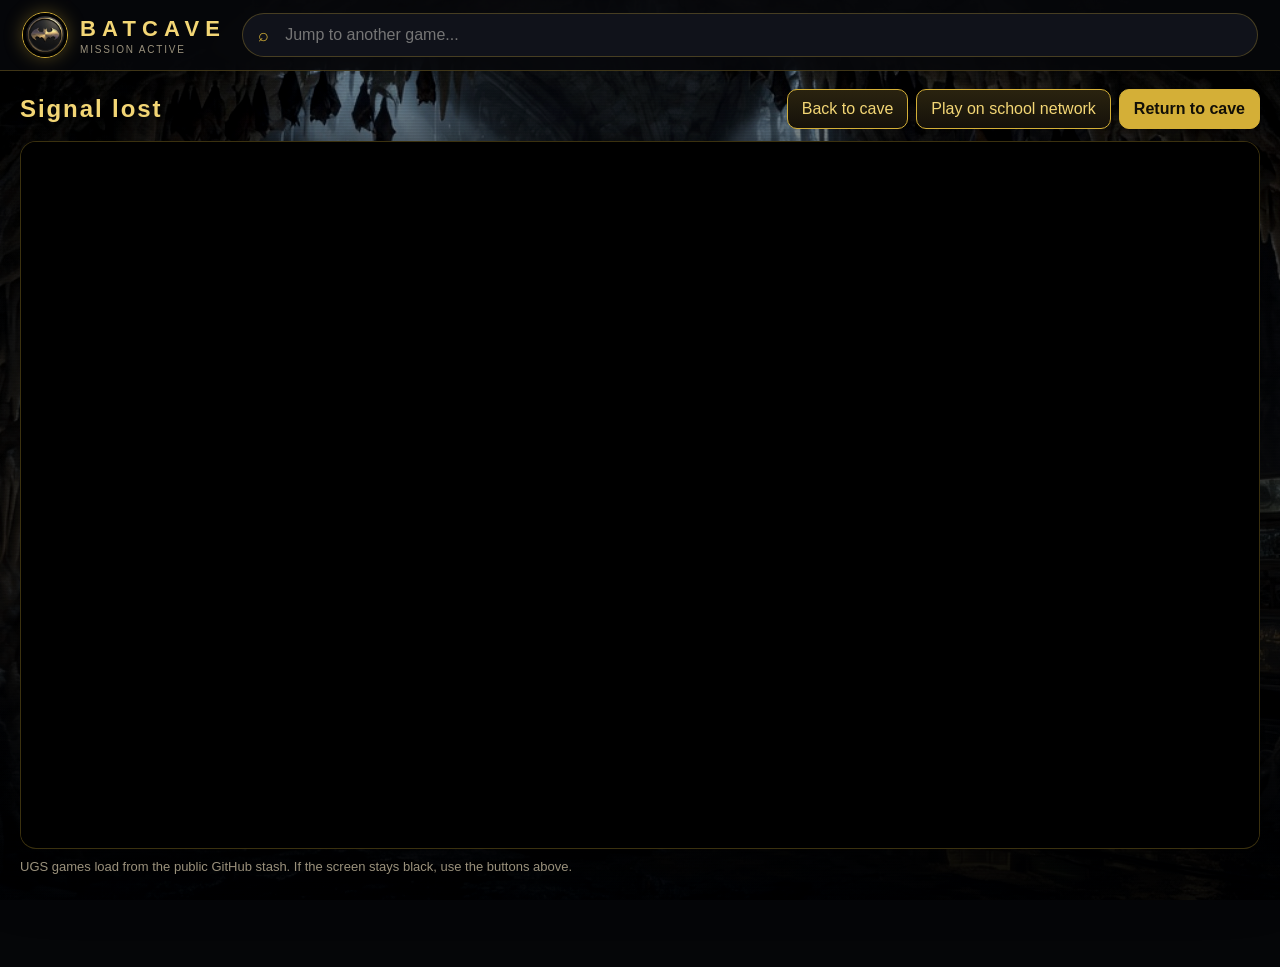
<file: play.html>
<!DOCTYPE html>
<html lang="en">
<head>
  <meta charset="UTF-8">
  <meta name="viewport" content="width=device-width, initial-scale=1.0">
  <title>BATCAVE // PLAY</title>
  <link rel="icon" href="images/emblem.jpg">
  <link rel="stylesheet" href="css/batcave.css">
</head>
<body>
  <div class="bg"></div>
  <header class="top">
    <a class="brand" href="index.html">
      <img src="images/emblem.jpg" alt="Batcave emblem">
      <div>
        <h1>BATCAVE</h1>
        <small>MISSION ACTIVE</small>
      </div>
    </a>
    <div class="search">
      <input id="q" type="search" placeholder="Jump to another game..." autocomplete="off">
    </div>
  </header>

  <main class="wrap play-shell">
    <div class="play-bar">
      <h2 id="title">Loading...</h2>
      <div class="actions">
        <a class="btn" href="index.html">Back to cave</a>
        <a class="btn" id="school" target="_blank" rel="noopener">Play on school network</a>
        <a class="btn solid" id="open" target="_blank" rel="noopener">Open full game</a>
      </div>
    </div>
    <div class="stage">
      <iframe id="frame" title="Game" allowfullscreen allow="autoplay; fullscreen; gamepad; pointer-lock" sandbox="allow-scripts allow-same-origin allow-pointer-lock allow-popups allow-forms allow-modals"></iframe>
    </div>
    <p class="note" id="note">UGS games load from the public GitHub stash. If the screen stays black, use the buttons above.</p>
  </main>

  <script src="js/games.js"></script>
  <script>
    const CDN = "https://cdn.jsdelivr.net/gh/brickyosu/ugs-files-sorted@main/";
    const params = new URLSearchParams(location.search);
    const id = params.get("g");
    const game = (window.BATCAVE_GAMES || []).find(g => g.id === id);
    const title = document.getElementById("title");
    const frame = document.getElementById("frame");
    const open = document.getElementById("open");
    const school = document.getElementById("school");
    const note = document.getElementById("note");
    const q = document.getElementById("q");

    function fileUrl(file) {
      return CDN + file.split("/").map(encodeURIComponent).join("/");
    }

    async function play(game) {
      document.title = "BATCAVE // " + game.title;
      title.textContent = game.title;
      school.href = game.schoolUrl || "https://sites.google.com/view/classroom6x/";

      if (game.file) {
        const url = fileUrl(game.file);
        open.href = url;
        note.textContent = "Loading UGS file: " + game.file;
        try {
          const res = await fetch(url);
          if (!res.ok) throw new Error("fetch " + res.status);
          const html = await res.text();
          const blob = new Blob([html], { type: "text/html" });
          frame.src = URL.createObjectURL(blob);
          note.textContent = "Playing from UGS stash. If it stays black, open the full game.";
        } catch (err) {
          note.textContent = "UGS file blocked here. Opening classroom6x instead.";
          frame.removeAttribute("sandbox");
          frame.src = game.school && game.schoolUrl ? game.schoolUrl : game.url;
          open.href = game.url;
        }
        return;
      }

      open.href = game.url;
      frame.removeAttribute("sandbox");
      frame.src = game.url;
      note.textContent = "This title is not in the UGS stash. Opening classroom6x.";
    }

    if (!game) {
      title.textContent = "Signal lost";
      open.href = "index.html";
      open.textContent = "Return to cave";
      school.href = "https://sites.google.com/view/classroom6x/";
    } else {
      play(game);
    }

    q.addEventListener("keydown", (e) => {
      if (e.key !== "Enter") return;
      const term = q.value.trim().toLowerCase();
      const hit = (window.BATCAVE_GAMES || []).find(g => g.title.toLowerCase().includes(term) || g.id.includes(term.replace(/\s+/g, "-")));
      if (hit) location.href = "play.html?g=" + encodeURIComponent(hit.id);
    });
  </script>
</body>
</html>
</file>
<file: css/batcave.css>
:root {
  --gold: #d4af37;
  --gold-2: #f3d675;
  --gold-dim: #8a7020;
  --ink: #07080c;
  --panel: rgba(10, 12, 18, 0.86);
  --panel-2: #12151d;
  --line: rgba(212, 175, 55, 0.28);
  --text: #efe8d6;
  --muted: #9a917c;
  --danger: #c23b2e;
  --radius: 14px;
  --shadow: 0 20px 60px rgba(0, 0, 0, 0.55);
  --font: "Trebuchet MS", "Segoe UI", Helvetica, Arial, sans-serif;
}

* { box-sizing: border-box; }
html, body { margin: 0; min-height: 100%; }
body {
  font-family: var(--font);
  color: var(--text);
  background:
    radial-gradient(1200px 600px at 50% -10%, rgba(212, 175, 55, 0.12), transparent 55%),
    #050608;
}

img { max-width: 100%; display: block; }
a { color: inherit; text-decoration: none; }
button, input { font: inherit; }

.bg {
  position: fixed;
  inset: 0;
  z-index: -2;
  background:
    linear-gradient(180deg, rgba(5,6,8,0.35), rgba(5,6,8,0.92)),
    url("../images/cave.jpg") center/cover no-repeat;
  filter: saturate(0.85) contrast(1.05);
}
.bg::after {
  content: "";
  position: absolute;
  inset: 0;
  background-image: repeating-linear-gradient(
    to bottom,
    rgba(0,0,0,0.08) 0px,
    rgba(0,0,0,0.08) 1px,
    transparent 3px
  );
  pointer-events: none;
}

.top {
  position: sticky;
  top: 0;
  z-index: 40;
  display: flex;
  align-items: center;
  gap: 16px;
  padding: 12px 22px;
  background: rgba(7, 8, 12, 0.82);
  border-bottom: 1px solid var(--line);
  backdrop-filter: blur(14px);
}
.brand {
  display: flex;
  align-items: center;
  gap: 12px;
  min-width: 190px;
}
.brand img {
  width: 46px;
  height: 46px;
  border-radius: 50%;
  border: 1px solid var(--gold);
  box-shadow: 0 0 18px rgba(212, 175, 55, 0.35);
}
.brand h1 {
  margin: 0;
  font-size: 22px;
  letter-spacing: 0.28em;
  color: var(--gold-2);
}
.brand small {
  display: block;
  letter-spacing: 0.18em;
  color: var(--muted);
  font-size: 10px;
  margin-top: 2px;
}

.search {
  flex: 1;
  position: relative;
}
.search input {
  width: 100%;
  padding: 12px 16px 12px 42px;
  border-radius: 999px;
  border: 1px solid var(--line);
  background: rgba(18, 21, 29, 0.9);
  color: var(--text);
  outline: none;
}
.search input:focus { border-color: var(--gold); }
.search::before {
  content: "⌕";
  position: absolute;
  left: 16px;
  top: 50%;
  transform: translateY(-50%);
  color: var(--gold);
  font-size: 18px;
}
.count {
  color: var(--gold);
  font-size: 12px;
  letter-spacing: 0.12em;
  white-space: nowrap;
}
.mode {
  display: flex;
  align-items: center;
  gap: 8px;
  border: 1px solid var(--line);
  border-radius: 999px;
  padding: 8px 12px;
  color: var(--gold-2);
  font-size: 12px;
  letter-spacing: 0.12em;
  text-transform: uppercase;
  white-space: nowrap;
  cursor: pointer;
  user-select: none;
}
.mode input { accent-color: var(--gold); }

.hero {
  position: relative;
  min-height: 42vh;
  display: grid;
  place-items: center;
  overflow: hidden;
  border-bottom: 1px solid var(--line);
}
.hero img.cover {
  position: absolute;
  inset: 0;
  width: 100%;
  height: 100%;
  object-fit: cover;
  z-index: -1;
  filter: brightness(0.55) saturate(0.9);
}
.hero-card {
  text-align: center;
  padding: 48px 20px 36px;
  max-width: 820px;
}
.hero-card .sigil {
  width: 92px;
  height: 92px;
  margin: 0 auto 14px;
  border-radius: 50%;
  border: 1px solid var(--gold);
  box-shadow: 0 0 40px rgba(212, 175, 55, 0.28);
}
.hero-card h2 {
  margin: 0 0 8px;
  font-size: clamp(32px, 6vw, 64px);
  letter-spacing: 0.22em;
  color: var(--gold-2);
  text-shadow: 0 8px 30px rgba(0,0,0,0.7);
}
.hero-card p {
  margin: 0 auto;
  max-width: 620px;
  color: #ddd4bc;
  line-height: 1.55;
}
.hero-meta {
  margin-top: 18px;
  display: flex;
  justify-content: center;
  gap: 10px;
  flex-wrap: wrap;
}
.pill {
  border: 1px solid var(--line);
  background: rgba(0,0,0,0.45);
  color: var(--gold-2);
  padding: 7px 12px;
  border-radius: 999px;
  font-size: 12px;
  letter-spacing: 0.12em;
  text-transform: uppercase;
}

.wrap { width: min(1240px, calc(100% - 32px)); margin: 0 auto; padding: 28px 0 80px; }

.cats {
  display: flex;
  flex-wrap: wrap;
  gap: 8px;
  margin-bottom: 18px;
}
.cats button, .az button {
  background: var(--panel-2);
  color: var(--text);
  border: 1px solid var(--line);
  border-radius: 999px;
  padding: 8px 12px;
  cursor: pointer;
}
.cats button.active, .az button.active {
  background: var(--gold);
  color: #120f07;
  border-color: var(--gold-2);
  font-weight: 700;
}

.az {
  display: flex;
  flex-wrap: wrap;
  gap: 4px;
  margin-bottom: 22px;
}
.az button { min-width: 34px; padding: 6px 0; }

.grid {
  display: grid;
  grid-template-columns: repeat(auto-fill, minmax(168px, 1fr));
  gap: 14px;
}
.card {
  background: var(--panel);
  border: 1px solid var(--line);
  border-radius: var(--radius);
  overflow: hidden;
  box-shadow: var(--shadow);
  transition: transform 0.18s ease, border-color 0.18s ease, box-shadow 0.18s ease;
}
.card:hover {
  transform: translateY(-5px);
  border-color: var(--gold);
  box-shadow: 0 16px 40px rgba(212, 175, 55, 0.16);
}
.thumb {
  position: relative;
  aspect-ratio: 16 / 10;
  background:
    radial-gradient(circle at 50% 40%, rgba(212,175,55,0.22), transparent 55%),
    #0b0d12;
  overflow: hidden;
}
.thumb img {
  width: 100%;
  height: 100%;
  object-fit: cover;
}
.thumb .fallback {
  position: absolute;
  inset: 0;
  display: grid;
  place-items: center;
  color: var(--gold);
  letter-spacing: 0.08em;
  font-size: 22px;
  font-weight: 700;
}
.card h3 {
  margin: 0;
  padding: 10px 11px 12px;
  font-size: 13px;
  line-height: 1.3;
  min-height: 52px;
}
.tag {
  position: absolute;
  top: 8px;
  left: 8px;
  background: rgba(212, 175, 55, 0.92);
  color: #120f07;
  font-size: 10px;
  font-weight: 800;
  letter-spacing: 0.08em;
  padding: 3px 7px;
  border-radius: 999px;
}

.empty {
  text-align: center;
  color: var(--muted);
  padding: 48px 12px;
}

.play-shell { padding-top: 18px; }
.play-bar {
  display: flex;
  justify-content: space-between;
  align-items: center;
  gap: 12px;
  margin-bottom: 12px;
  flex-wrap: wrap;
}
.play-bar h2 {
  margin: 0;
  color: var(--gold-2);
  letter-spacing: 0.08em;
}
.actions { display: flex; gap: 8px; flex-wrap: wrap; }
.btn {
  display: inline-flex;
  align-items: center;
  gap: 8px;
  border: 1px solid var(--gold);
  background: linear-gradient(#2a230f, #15110a);
  color: var(--gold-2);
  padding: 10px 14px;
  border-radius: 10px;
  cursor: pointer;
}
.btn.solid {
  background: var(--gold);
  color: #120f07;
  font-weight: 800;
}
.stage {
  border: 1px solid var(--line);
  background: #000;
  border-radius: 16px;
  overflow: hidden;
  min-height: 70vh;
  box-shadow: var(--shadow);
}
.stage iframe {
  width: 100%;
  height: 78vh;
  border: 0;
  background: #000;
}
.note {
  color: var(--muted);
  font-size: 13px;
  margin-top: 10px;
}

.foot {
  border-top: 1px solid var(--line);
  padding: 22px;
  text-align: center;
  color: var(--muted);
  font-size: 12px;
  line-height: 1.6;
}
.foot strong { color: var(--gold); }

@media (max-width: 720px) {
  .top { flex-wrap: wrap; }
  .brand { min-width: 0; }
  .count { display: none; }
  .hero { min-height: 34vh; }
  .stage iframe { height: 64vh; }
}
</file>
